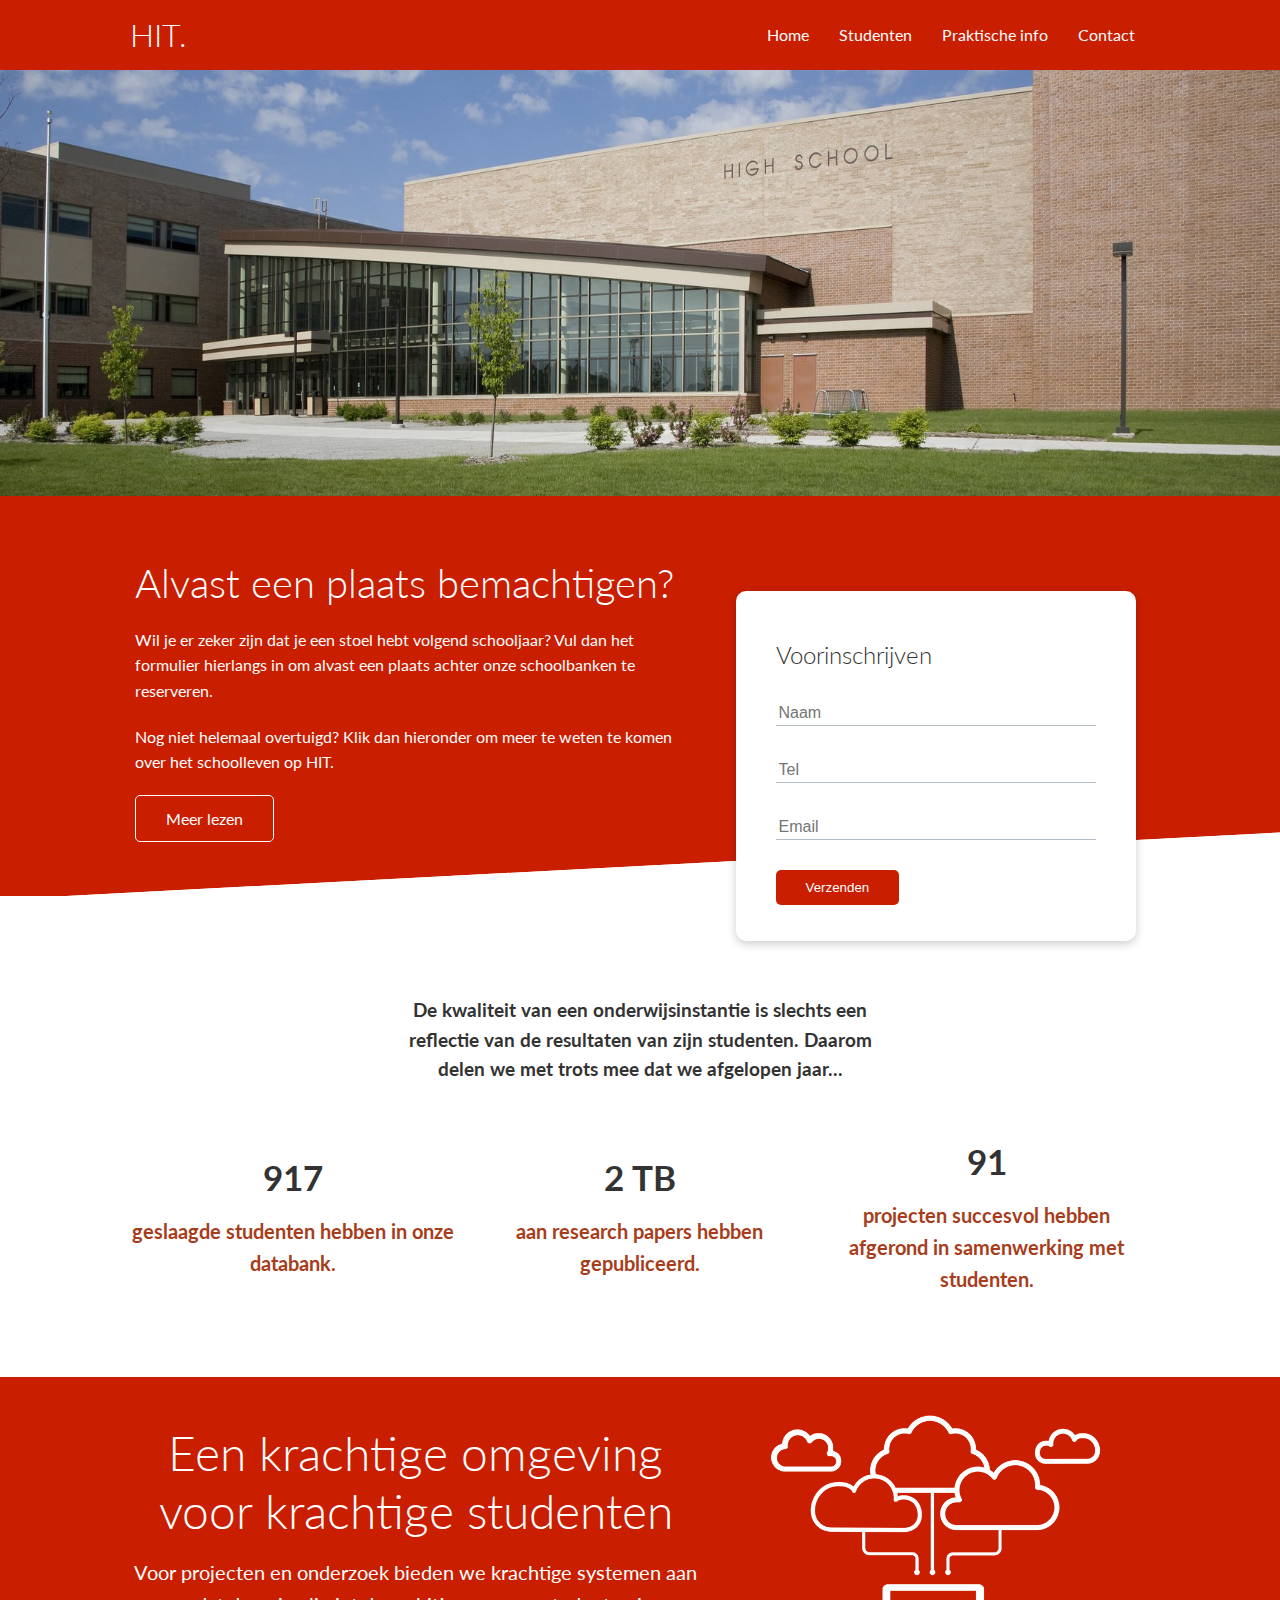
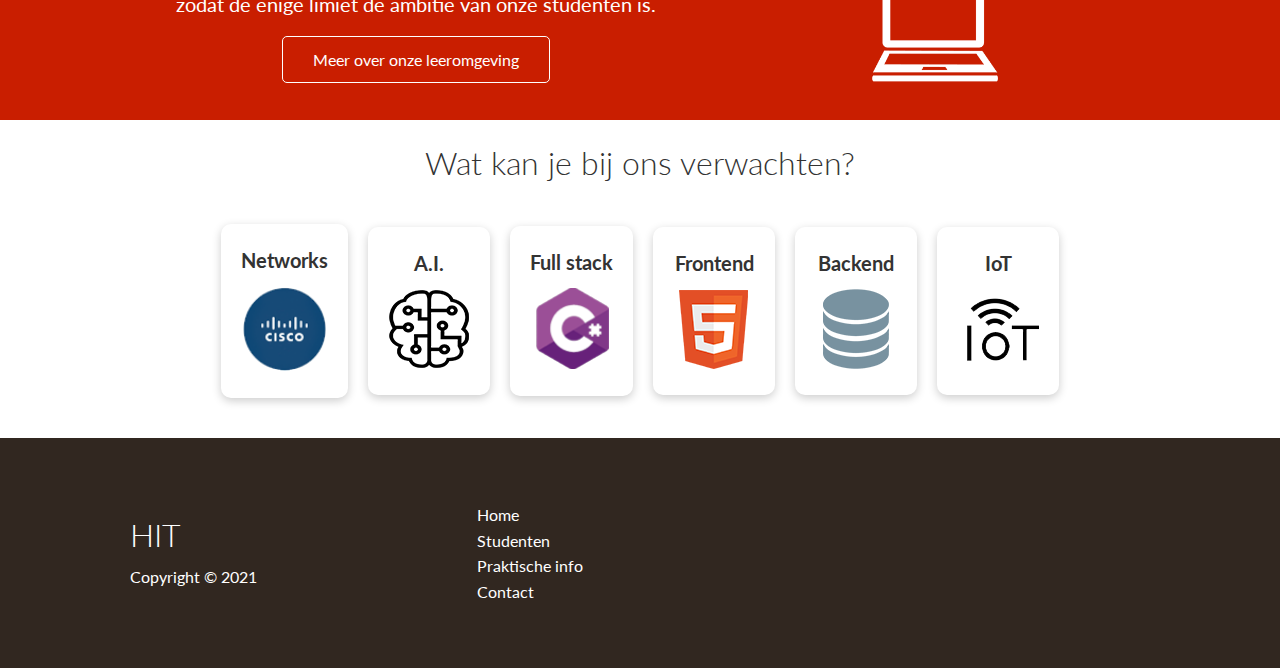
<file: index.html>
<!DOCTYPE html>
<html lang="en">
<head>
    <meta charset="UTF-8">
    <meta name="viewport" content="width=device-width, initial-scale=1.0">
    <link rel="stylesheet" href="https://cdnjs.cloudflare.com/ajax/libs/font-awesome/5.15.1/css/all.min.css" integrity="sha512-+4zCK9k+qNFUR5X+cKL9EIR+ZOhtIloNl9GIKS57V1MyNsYpYcUrUeQc9vNfzsWfV28IaLL3i96P9sdNyeRssA==" crossorigin="anonymous" />
    <link rel="stylesheet" href="css/utilities.css">
    <link rel="stylesheet" href="css/style.css">
    <title>HIT | Hogeschool Informatica Technologie</title>
</head>
<body>
    <!-- Navbar -->
    <div class="navbar">
        <div class="container flex">
            <h1 class="logo">HIT.</h1>
            <nav>
                <ul>
                    <li><a href="index.html">Home</a></li>
                    <li><a href="studenten.html">Studenten</a></li>
                    <li><a href="praktische info.html">Praktische info</a></li>
                    <li><a href="contact.html">Contact</a></li>
                </ul>
            </nav>
        </div>
    </div>
    
    <!-- Slideshow container -->
    <div class="slideshow-container">

        <!-- Full-width images with number and caption text -->
        <div class="mySlides fade">
        <img src="images/slideshow1.jpg" style="width:100%">
        </div>
    
        <div class="mySlides fade">
        <img src="images/slideshow2.jpg" style="width:100%">
        </div>
    
        <div class="mySlides fade">
        <img src="images/slideshow3.jpg" style="width:100%">
        </div>
    </div>
    <br>

    <!-- Showcase -->
    <section class="showcase">
        <div class="container grid">
            <div class="showcase-text">
                <h1>Alvast een plaats bemachtigen?</h1>
                <p>Wil je er zeker zijn dat je een stoel hebt volgend schooljaar? Vul dan het formulier hierlangs in om alvast een plaats achter onze schoolbanken te reserveren.</p>
                <p>Nog niet helemaal overtuigd? Klik dan hieronder om meer te weten te komen over het schoolleven op HIT.</p>
                <a href="praktische info.html" class="btn btn-outline">Meer lezen</a>
            </div>

            <div class="showcase-form card">
                <h2>Voorinschrijven</h2>
                 <!--  <form name="contact" netlify-honeypot="bot-field" method="POST" data-netlify="true">
                    <input type="hidden" name="form-name" value="contact">
                    <p class="hidden">
                        <label>Don’t fill this out if you're human: <input name="bot-field" /></label>
                      </p>
                    <div class="form-control">
                        <input type="text" name="name" placeholder="Name" required>
                    </div>
                    <div class="form-control">
                        <input type="text" name="company" placeholder="Company Name" required>
                    </div>
                    <div class="form-control">
                        <input type="email" name="email" placeholder="Email" required>
                    </div>
                    <input type="submit" value="Send" class="btn btn-primary">
                </form> -->
                 <form>
                    <div class="form-control">
                        <input type="text" name="name" placeholder="Naam" required>
                    </div>
                    <div class="form-control">
                        <input type="text" name="phone" placeholder="Tel" required>
                    </div>
                    <div class="form-control">
                        <input type="email" name="email" placeholder="Email" required>
                    </div>
                    <input type="submit" value="Verzenden" class="btn btn-primary">
                </form>
            </div>
        </div>
    </section>

    <!-- Stats -->
    <section class="stats">
        <div class="container">
            <h3 class="stats-heading text-center my-1">
                De kwaliteit van een onderwijsinstantie is slechts een reflectie van de resultaten van zijn studenten. Daarom delen we met trots mee dat we afgelopen jaar...
            </h3>

            <div class="grid grid-3 text-center my-4">
                <div>
                    <i class="fas fa-server fa-3x"></i>
                    <h3>917</h3>
                    <p class="text-secondary">geslaagde studenten hebben in onze databank.</p>
                </div>
                <div>
                    <i class="fas fa-upload fa-3x"></i>
                    <h3>2 TB</h3>
                    <p class="text-secondary">aan research papers hebben gepubliceerd.
                    </p>
                </div>
                <div>
                    <i class="fas fa-project-diagram fa-3x"></i>
                    <h3>91</h3>
                    <p class="text-secondary">projecten succesvol hebben afgerond in samenwerking met studenten.</p>
                </div>
            </div>
        </div>
    </section>


    <!-- Cloud -->
    <section class="cloud bg-primary my-2 py-2">
        <div class="container grid">
            <div class="text-center">
                <h2 class="lg">Een krachtige omgeving voor krachtige studenten</h2>
                <p class="lead my-1">Voor projecten en onderzoek bieden we krachtige systemen aan zodat de enige limiet de ambitie van onze studenten is.</p>
                <a href="praktische info leeromgeving.html" class="btn btn-outline">Meer over onze leeromgeving</a>
            </div>
            <img src="images/cloud.png" alt="">
        </div>
    </section>

    <!-- Languages -->
    <section class="languages">
        <h2 class="md text-center my-2">
            Wat kan je bij ons verwachten?
        </h2>
        <div class="container flex">
            <div class="card">
                <h4>Networks</h4>
                <a href="praktisch info snb.html"><img src="images/logos/cisco.png" alt=""></a>
            </div>
            <div class="card">
                <h4>A.I.</h4>
                <a href="praktische info ai.html"><img src="images/logos/ai.png" alt=""></a>
              </div>
              <div class="card">
                <h4>Full stack</h4>
                <a href="praktische info programmeren.html"><img src="images/logos/csharp.png" alt=""></a>
              </div>
              <div class="card">
                <h4>Frontend</h4>
                <a href="praktische info front end.html"><img src="images/logos/front end.png" alt=""></a>
              </div>
              <div class="card">
                <h4>Backend</h4>
                <a href="praktische info back end.html"><img src="images/logos/backend.png" alt=""></a>
              </div>
              <div class="card">
                <h4>IoT</h4>
                <a href="praktische info iot.html"><img src="images/logos/iot.png" alt=""></a>
              </div>
        </div>
    </section>

    <!-- Footer -->
    <footer class="footer bg-dark py-5">
        <div class="container grid grid-3">
            <div>
                <h1>HIT
                </h1>
                <p>Copyright &copy; 2021</p>
            </div>
            <nav>
                <ul>
                    <li><a href="index.html">Home</a></li>
                    <li><a href="studenten.html">Studenten</a></li>
                    <li><a href="praktische info.html">Praktische info</a></li>
                    <li><a href="contact.html">Contact</a></li>
                </ul>
            </nav>
            <div class="social">
                <a href="#"><i class="fab fa-github fa-2x"></i></a>
                <a href="#"><i class="fab fa-facebook fa-2x"></i></a>
                <a href="#"><i class="fab fa-instagram fa-2x"></i></a>
                <a href="#"><i class="fab fa-twitter fa-2x"></i></a>
            </div>
        </div>
    </footer>
    <script type="text/javascript" src="js/slideshow.js"></script>
</body>
</html>
</file>
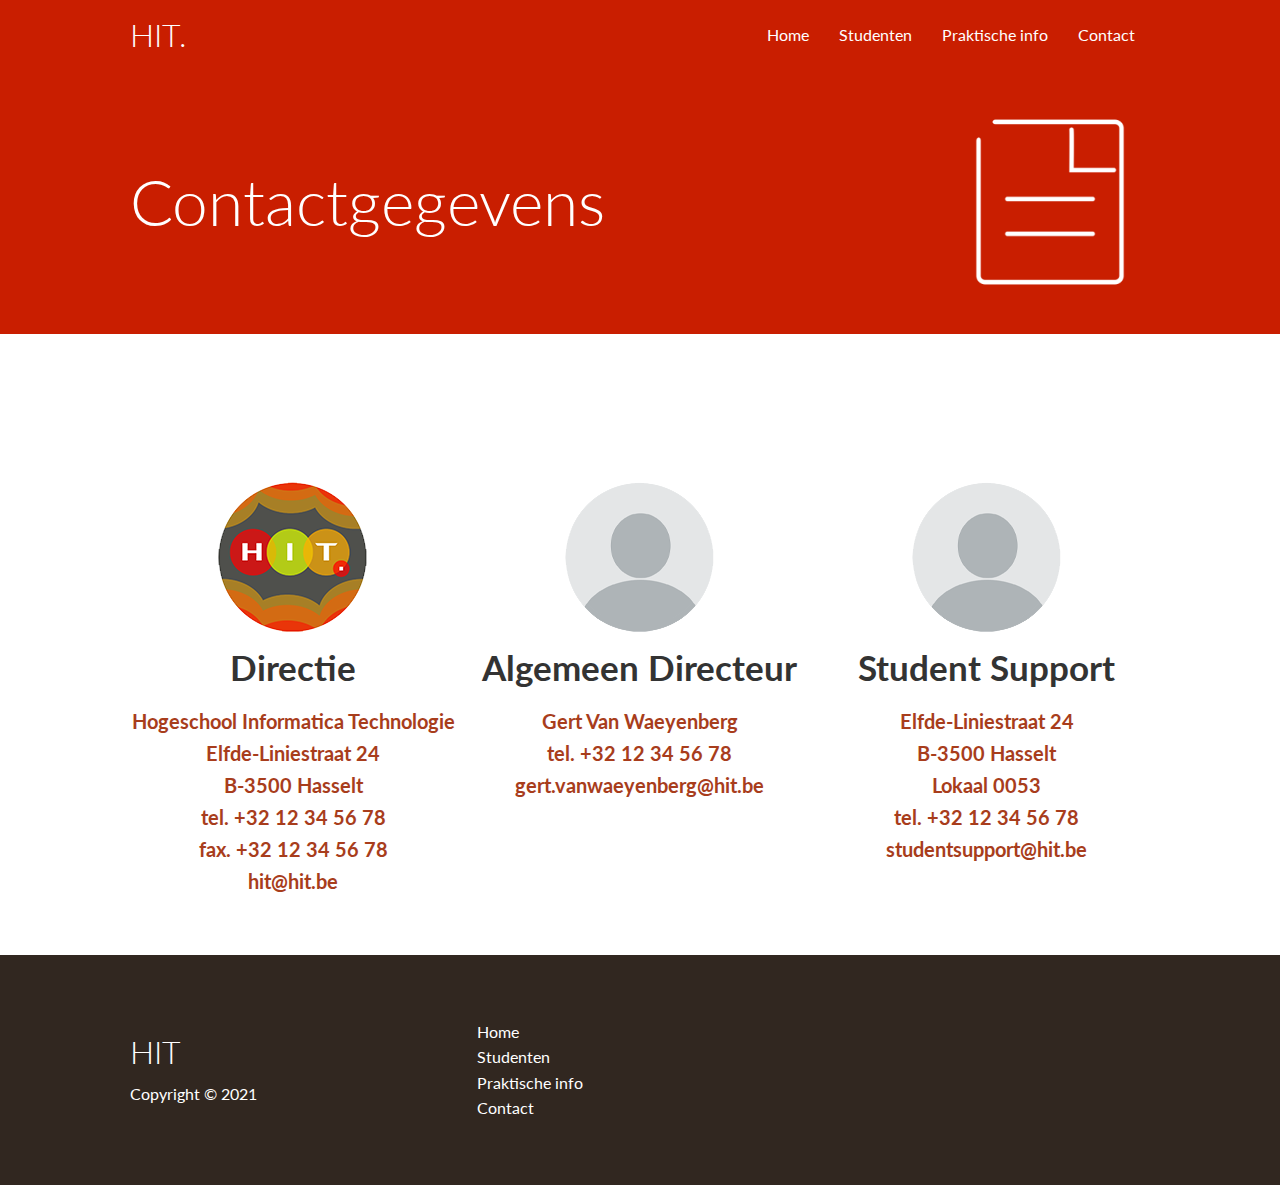
<file: contact.html>
<!DOCTYPE html>
<html lang="en">
<head>
    <meta charset="UTF-8">
    <meta name="viewport" content="width=device-width, initial-scale=1.0">
    <link rel="stylesheet" href="https://cdnjs.cloudflare.com/ajax/libs/font-awesome/5.15.1/css/all.min.css" integrity="sha512-+4zCK9k+qNFUR5X+cKL9EIR+ZOhtIloNl9GIKS57V1MyNsYpYcUrUeQc9vNfzsWfV28IaLL3i96P9sdNyeRssA==" crossorigin="anonymous" />
    <link rel="stylesheet" href="css/utilities.css">
    <link rel="stylesheet" href="css/style.css">
    <title>HIT | Hogeschool Informatica Technologie</title>
</head>
<body>
    <!-- Navbar -->
    <div class="navbar">
        <div class="container flex">
            <h1 class="logo">HIT.</h1>
            <nav>
                <ul>
                    <li><a href="index.html">Home</a></li>
                    <li><a href="studenten.html">Studenten</a></li>
                    <li><a href="praktische info.html">Praktische info</a></li>
                    <li><a href="contact.html">Contact</a></li>
                </ul>
            </nav>
        </div>
    </div>

    <!-- Head -->
    <section class="docs-head bg-primary py-3">
        <div class="container grid">
            <div>
                <h1 class="xl">Contactgegevens</h1>
            </div>
            <img src="images/docs.png" alt="">
        </div>
    </section>


    <!-- Stats -->
    <section class="stats">
        <div class="container">

            <div class="grid grid-3 text-center my-4">
                <div>
                    <img src="images/hit logo.png" class="fas fa-server fa-3x" style="width:150px;height:150px">
                    <h3>Directie</h3>
                    <p class="text-secondary">Hogeschool Informatica Technologie<br>
                        Elfde-Liniestraat 24<br>
                        B-3500 Hasselt<br>
                        tel. +32 12 34 56 78<br>
                        fax. +32 12 34 56 78<br>
                        hit@hit.be</p>
                </div>
                <div>
                    <img src="images/gert.png" class="fas fa-server fa-3x" style="width:150px;height:150px">
                    <h3>Algemeen Directeur</h3>
                    <p class="text-secondary">Gert Van Waeyenberg<br>
                        tel. +32 12 34 56 78<br>
                        gert.vanwaeyenberg@hit.be<br><br><br><br></p>
                    </p>
                </div>
                <div>
                    <img src="images/gert.png" class="fas fa-server fa-3x" style="width:150px;height:150px">
                    <h3>Student Support</h3>
                    <p class="text-secondary">Elfde-Liniestraat 24<br>
                        B-3500 Hasselt<br>
                        Lokaal 0053 <br>
                        tel. +32 12 34 56 78<br>
                        studentsupport@hit.be<br><br></p>
                </div>
            </div>
        </div>
    </section>
    
    <!-- Footer -->
    <footer class="footer bg-dark py-5">
        <div class="container grid grid-3">
            <div>
                <h1>HIT
                </h1>
                <p>Copyright &copy; 2021</p>
            </div>
            <nav>
                <ul>
                    <li><a href="index.html">Home</a></li>
                    <li><a href="studenten.html">Studenten</a></li>
                    <li><a href="praktische info.html">Praktische info</a></li>
                    <li><a href="contact.html">Contact</a></li>
                </ul>
            </nav>
            <div class="social">
                <a href="#"><i class="fab fa-github fa-2x"></i></a>
                <a href="#"><i class="fab fa-facebook fa-2x"></i></a>
                <a href="#"><i class="fab fa-instagram fa-2x"></i></a>
                <a href="#"><i class="fab fa-twitter fa-2x"></i></a>
            </div>
        </div>
    </footer>
</body>
</html>
</file>
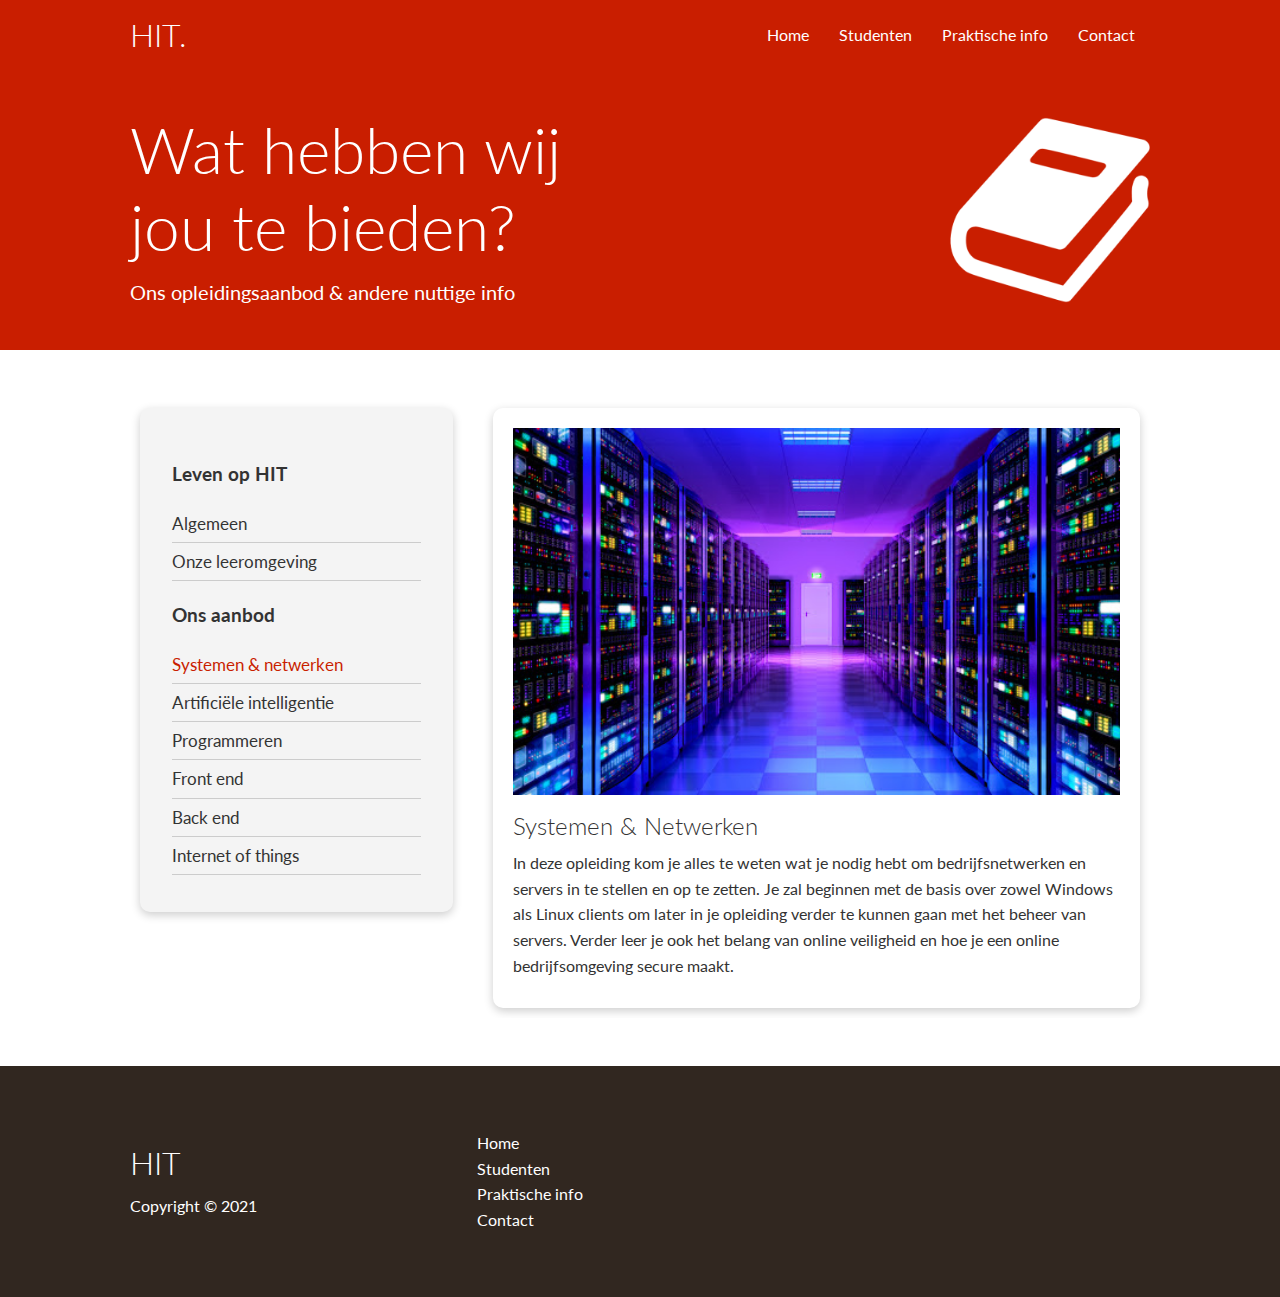
<file: praktisch info snb.html>
<!DOCTYPE html>
<html lang="en">
<head>
    <meta charset="UTF-8">
    <meta name="viewport" content="width=device-width, initial-scale=1.0">
    <link rel="stylesheet" href="https://cdnjs.cloudflare.com/ajax/libs/font-awesome/5.15.1/css/all.min.css" integrity="sha512-+4zCK9k+qNFUR5X+cKL9EIR+ZOhtIloNl9GIKS57V1MyNsYpYcUrUeQc9vNfzsWfV28IaLL3i96P9sdNyeRssA==" crossorigin="anonymous" />
    <link rel="stylesheet" href="css/utilities.css">
    <link rel="stylesheet" href="css/style.css">
    <title>HIT | Hogeschool Informatica Technologie</title>
</head>
<body>
    <!-- Navbar -->
    <div class="navbar">
        <div class="container flex">
            <h1 class="logo">HIT.</h1>
            <nav>
                <ul>
                    <li><a href="index.html">Home</a></li>
                    <li><a href="studenten.html">Studenten</a></li>
                    <li><a href="praktische info.html">Praktische info</a></li>
                    <li><a href="contact.html">Contact</a></li>
                </ul>
            </nav>
        </div>
    </div>

    <!-- Head -->
    <section class="docs-head bg-primary py-3">
        <div class="container grid">
            <div>
                <h1 class="xl">Wat hebben wij jou te bieden?</h1>
                <p class="lead">
                    Ons opleidingsaanbod & andere nuttige info 
                </p>
            </div>
            <img src="images/book.png" alt="">
        </div>
    </section>

    <!-- Docs main -->
    <section class="docs-main my-4">
        <div class="container grid">
            <div class="card bg-light p-3">
                <h3 class="my-2">Leven op HIT</h3>
                <nav>
                    <ul>
                        <li><a href="praktische info.html">Algemeen</a></li>
                        <li><a href="praktische info leeromgeving.html">Onze leeromgeving</a></li>
                    </ul>
                </nav>

                <h3 class="my-2">Ons aanbod</h3>
                <nav>
                    <ul>
                        <li><a class="text-primary" href="praktisch info snb.html">Systemen & netwerken</a></li>
                        <li><a href="praktische info ai.html">Artificiële intelligentie</a></li>
                        <li><a href="praktische info programmeren.html">Programmeren</a></li>
                        <li><a href="praktische info front end.html">Front end</a></li>
                        <li><a href="praktische info back end.html">Back end</a></li>
                        <li><a href="praktische info iot.html">Internet of things</a></li>
                    </ul>
                </nav>
            </div>
            <div class="card">
                <img src="images/aanbod snb.jpg" alt="">
                <h2>Systemen & Netwerken</h2>
                <p>In deze opleiding kom je alles te weten wat je nodig hebt om bedrijfsnetwerken en servers in te stellen en op te zetten. Je zal beginnen met de basis over zowel Windows als Linux clients om later in je opleiding verder te kunnen gaan met het beheer van servers. Verder leer je ook het belang van online veiligheid en hoe je een online bedrijfsomgeving secure maakt.</p>
            </div>
        </div>
    </section>
    
    <!-- Footer -->
    <footer class="footer bg-dark py-5">
        <div class="container grid grid-3">
            <div>
                <h1>HIT
                </h1>
                <p>Copyright &copy; 2021</p>
            </div>
            <nav>
                <ul>
                    <li><a href="index.html">Home</a></li>
                    <li><a href="studenten.html">Studenten</a></li>
                    <li><a href="praktische info.html">Praktische info</a></li>
                    <li><a href="contact.html">Contact</a></li>
                </ul>
            </nav>
            <div class="social">
                <a href="#"><i class="fab fa-github fa-2x"></i></a>
                <a href="#"><i class="fab fa-facebook fa-2x"></i></a>
                <a href="#"><i class="fab fa-instagram fa-2x"></i></a>
                <a href="#"><i class="fab fa-twitter fa-2x"></i></a>
            </div>
        </div>
    </footer>
</body>
</html>
</file>
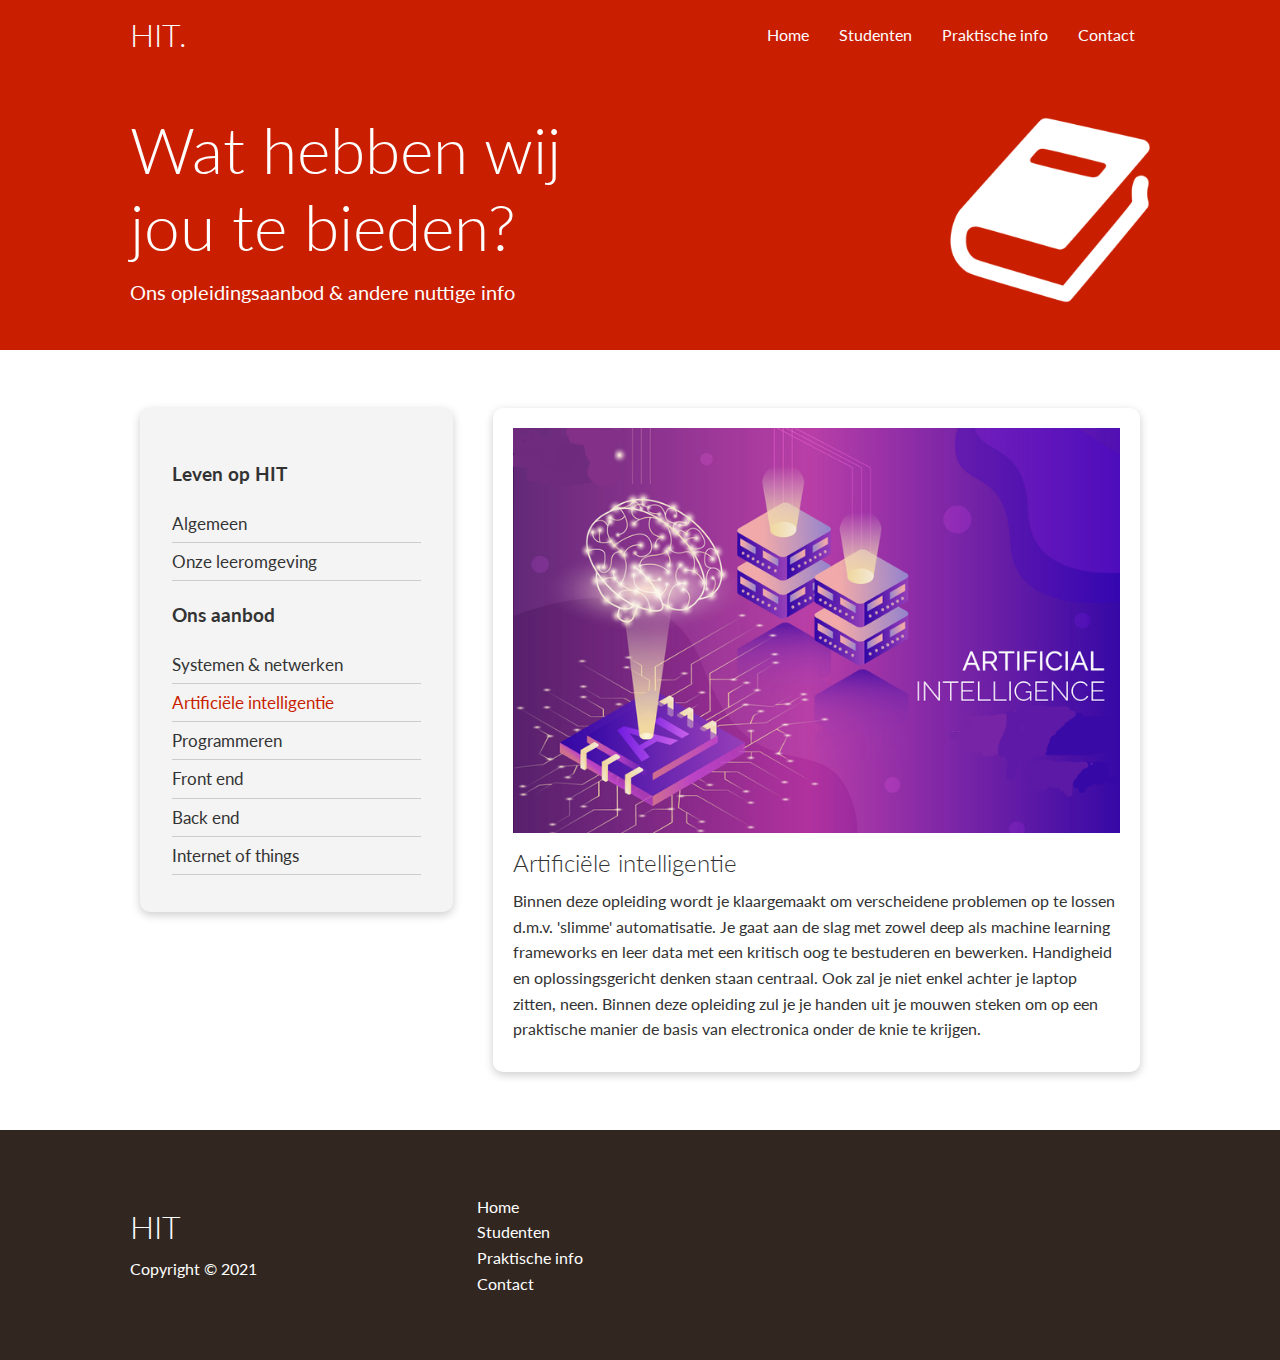
<file: praktische info ai.html>
<!DOCTYPE html>
<html lang="en">
<head>
    <meta charset="UTF-8">
    <meta name="viewport" content="width=device-width, initial-scale=1.0">
    <link rel="stylesheet" href="https://cdnjs.cloudflare.com/ajax/libs/font-awesome/5.15.1/css/all.min.css" integrity="sha512-+4zCK9k+qNFUR5X+cKL9EIR+ZOhtIloNl9GIKS57V1MyNsYpYcUrUeQc9vNfzsWfV28IaLL3i96P9sdNyeRssA==" crossorigin="anonymous" />
    <link rel="stylesheet" href="css/utilities.css">
    <link rel="stylesheet" href="css/style.css">
    <title>HIT | Hogeschool Informatica Technologie</title>
</head>
<body>
    <!-- Navbar -->
    <div class="navbar">
        <div class="container flex">
            <h1 class="logo">HIT.</h1>
            <nav>
                <ul>
                    <li><a href="index.html">Home</a></li>
                    <li><a href="studenten.html">Studenten</a></li>
                    <li><a href="praktische info.html">Praktische info</a></li>
                    <li><a href="contact.html">Contact</a></li>
                </ul>
            </nav>
        </div>
    </div>

    <!-- Head -->
    <section class="docs-head bg-primary py-3">
        <div class="container grid">
            <div>
                <h1 class="xl">Wat hebben wij jou te bieden?</h1>
                <p class="lead">
                    Ons opleidingsaanbod & andere nuttige info 
                </p>
            </div>
            <img src="images/book.png" alt="">
        </div>
    </section>

    <!-- Docs main -->
    <section class="docs-main my-4">
        <div class="container grid">
            <div class="card bg-light p-3">
                <h3 class="my-2">Leven op HIT</h3>
                <nav>
                    <ul>
                        <li><a href="praktische info.html">Algemeen</a></li>
                        <li><a href="praktische info leeromgeving.html">Onze leeromgeving</a></li>
                    </ul>
                </nav>

                <h3 class="my-2">Ons aanbod</h3>
                <nav>
                    <ul>
                        <li><a href="praktisch info snb.html">Systemen & netwerken</a></li>
                        <li><a class="text-primary" href="praktische info ai.html">Artificiële intelligentie</a></li>
                        <li><a href="praktische info programmeren.html">Programmeren</a></li>
                        <li><a href="praktische info front end.html">Front end</a></li>
                        <li><a href="praktische info back end.html">Back end</a></li>
                        <li><a href="praktische info iot.html">Internet of things</a></li>
                    </ul>
                </nav>
            </div>
            <div class="card">
                <img src="images/aanbod ai.png" alt="">
                <h2>Artificiële intelligentie</h2>
                <p>Binnen deze opleiding wordt je klaargemaakt om verscheidene problemen op te lossen d.m.v. 'slimme' automatisatie. Je gaat aan de slag met zowel deep als machine learning frameworks en leer data met een kritisch oog te bestuderen en bewerken. Handigheid en oplossingsgericht denken staan centraal. Ook zal je niet enkel achter je laptop zitten, neen. Binnen deze opleiding zul je je handen uit je mouwen steken om op een praktische manier de basis van electronica onder de knie te krijgen.</p>
            </div>
        </div>
    </section>
    
    <!-- Footer -->
    <footer class="footer bg-dark py-5">
        <div class="container grid grid-3">
            <div>
                <h1>HIT
                </h1>
                <p>Copyright &copy; 2021</p>
            </div>
            <nav>
                <ul>
                    <li><a href="index.html">Home</a></li>
                    <li><a href="studenten.html">Studenten</a></li>
                    <li><a href="praktische info.html">Praktische info</a></li>
                    <li><a href="contact.html">Contact</a></li>
                </ul>
            </nav>
            <div class="social">
                <a href="#"><i class="fab fa-github fa-2x"></i></a>
                <a href="#"><i class="fab fa-facebook fa-2x"></i></a>
                <a href="#"><i class="fab fa-instagram fa-2x"></i></a>
                <a href="#"><i class="fab fa-twitter fa-2x"></i></a>
            </div>
        </div>
    </footer>
</body>
</html>
</file>
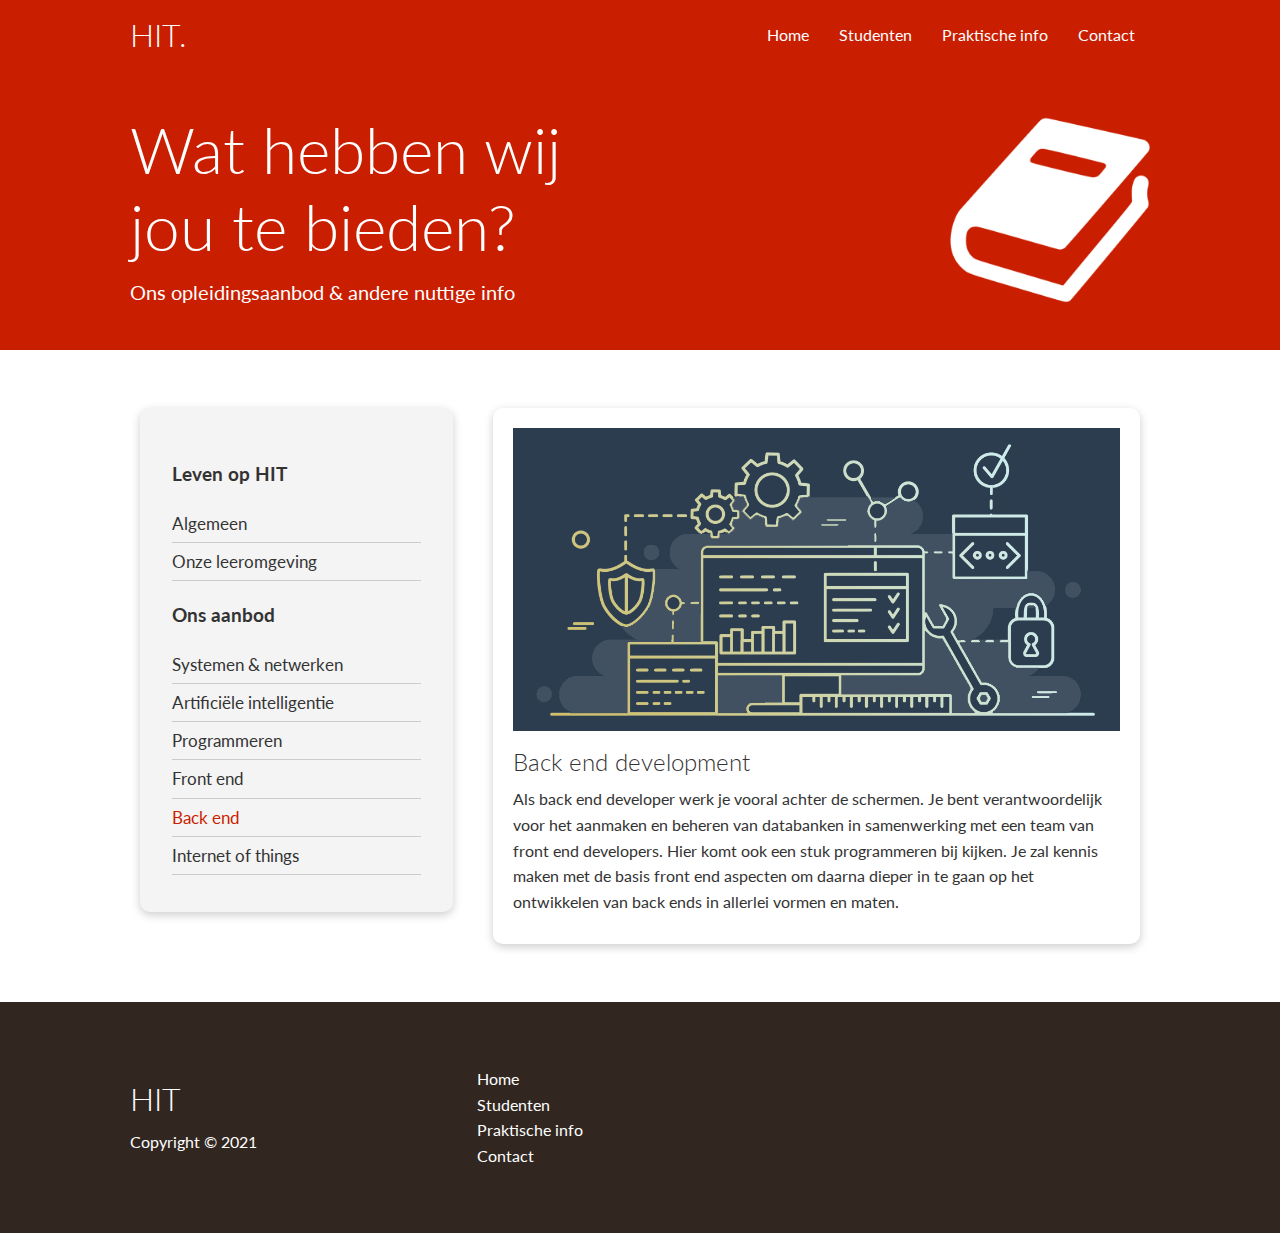
<file: praktische info back end.html>
<!DOCTYPE html>
<html lang="en">
<head>
    <meta charset="UTF-8">
    <meta name="viewport" content="width=device-width, initial-scale=1.0">
    <link rel="stylesheet" href="https://cdnjs.cloudflare.com/ajax/libs/font-awesome/5.15.1/css/all.min.css" integrity="sha512-+4zCK9k+qNFUR5X+cKL9EIR+ZOhtIloNl9GIKS57V1MyNsYpYcUrUeQc9vNfzsWfV28IaLL3i96P9sdNyeRssA==" crossorigin="anonymous" />
    <link rel="stylesheet" href="css/utilities.css">
    <link rel="stylesheet" href="css/style.css">
    <title>HIT | Hogeschool Informatica Technologie</title>
</head>
<body>
    <!-- Navbar -->
    <div class="navbar">
        <div class="container flex">
            <h1 class="logo">HIT.</h1>
            <nav>
                <ul>
                    <li><a href="index.html">Home</a></li>
                    <li><a href="studenten.html">Studenten</a></li>
                    <li><a href="praktische info.html">Praktische info</a></li>
                    <li><a href="contact.html">Contact</a></li>
                </ul>
            </nav>
        </div>
    </div>

    <!-- Head -->
    <section class="docs-head bg-primary py-3">
        <div class="container grid">
            <div>
                <h1 class="xl">Wat hebben wij jou te bieden?</h1>
                <p class="lead">
                    Ons opleidingsaanbod & andere nuttige info 
                </p>
            </div>
            <img src="images/book.png" alt="">
        </div>
    </section>

    <!-- Docs main -->
    <section class="docs-main my-4">
        <div class="container grid">
            <div class="card bg-light p-3">
                <h3 class="my-2">Leven op HIT</h3>
                <nav>
                    <ul>
                        <li><a href="praktische info.html">Algemeen</a></li>
                        <li><a href="praktische info leeromgeving.html">Onze leeromgeving</a></li>
                    </ul>
                </nav>

                <h3 class="my-2">Ons aanbod</h3>
                <nav>
                    <ul>
                        <li><a href="praktisch info snb.html">Systemen & netwerken</a></li>
                        <li><a href="praktische info ai.html">Artificiële intelligentie</a></li>
                        <li><a href="praktische info programmeren.html">Programmeren</a></li>
                        <li><a href="praktische info front end.html">Front end</a></li>
                        <li><a class="text-primary" href="praktische info back end.html">Back end</a></li>
                        <li><a href="praktische info iot.html">Internet of things</a></li>
                    </ul>
                </nav>
            </div>
            <div class="card">
                <img src="images/aanbod back end.png" alt="">
                <h2>Back end development</h2>
                <p>Als back end developer werk je vooral achter de schermen. Je bent verantwoordelijk voor het aanmaken en beheren van databanken in samenwerking met een team van front end developers. Hier komt ook een stuk programmeren bij kijken. Je zal kennis maken met de basis front end aspecten om daarna dieper in te gaan op het ontwikkelen van back ends in allerlei vormen en maten.</p>
            </div>
        </div>
    </section>
    
    <!-- Footer -->
    <footer class="footer bg-dark py-5">
        <div class="container grid grid-3">
            <div>
                <h1>HIT
                </h1>
                <p>Copyright &copy; 2021</p>
            </div>
            <nav>
                <ul>
                    <li><a href="index.html">Home</a></li>
                    <li><a href="studenten.html">Studenten</a></li>
                    <li><a href="praktische info.html">Praktische info</a></li>
                    <li><a href="contact.html">Contact</a></li>
                </ul>
            </nav>
            <div class="social">
                <a href="#"><i class="fab fa-github fa-2x"></i></a>
                <a href="#"><i class="fab fa-facebook fa-2x"></i></a>
                <a href="#"><i class="fab fa-instagram fa-2x"></i></a>
                <a href="#"><i class="fab fa-twitter fa-2x"></i></a>
            </div>
        </div>
    </footer>
</body>
</html>
</file>
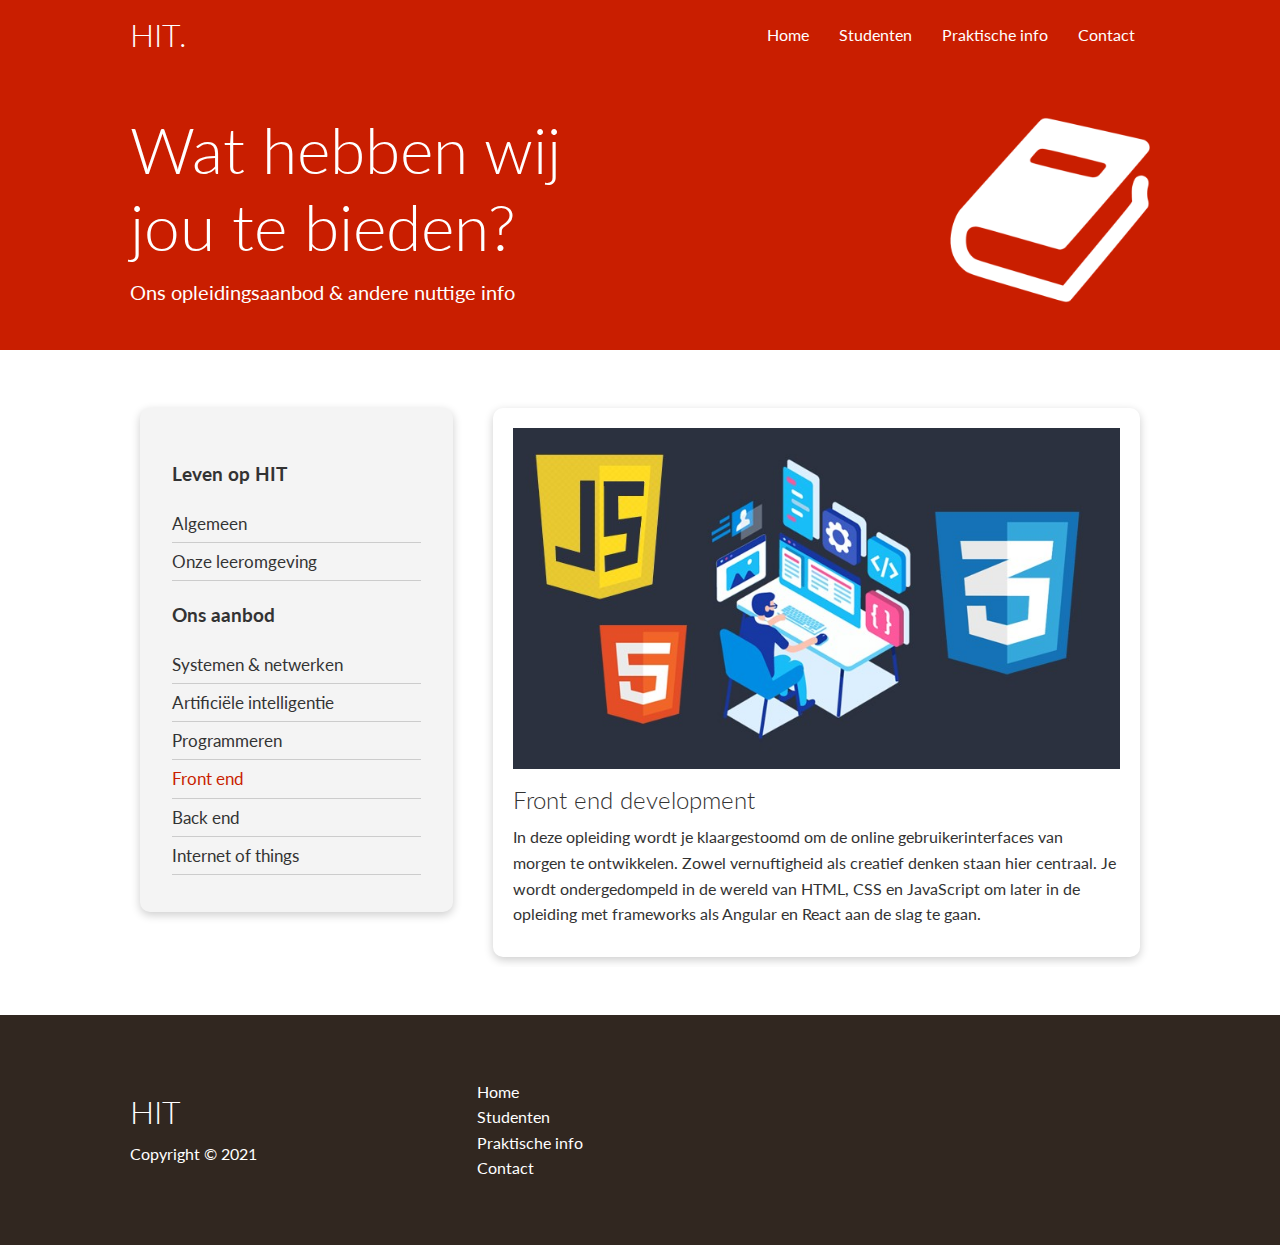
<file: praktische info front end.html>
<!DOCTYPE html>
<html lang="en">
<head>
    <meta charset="UTF-8">
    <meta name="viewport" content="width=device-width, initial-scale=1.0">
    <link rel="stylesheet" href="https://cdnjs.cloudflare.com/ajax/libs/font-awesome/5.15.1/css/all.min.css" integrity="sha512-+4zCK9k+qNFUR5X+cKL9EIR+ZOhtIloNl9GIKS57V1MyNsYpYcUrUeQc9vNfzsWfV28IaLL3i96P9sdNyeRssA==" crossorigin="anonymous" />
    <link rel="stylesheet" href="css/utilities.css">
    <link rel="stylesheet" href="css/style.css">
    <title>HIT | Hogeschool Informatica Technologie</title>
</head>
<body>
    <!-- Navbar -->
    <div class="navbar">
        <div class="container flex">
            <h1 class="logo">HIT.</h1>
            <nav>
                <ul>
                    <li><a href="index.html">Home</a></li>
                    <li><a href="studenten.html">Studenten</a></li>
                    <li><a href="praktische info.html">Praktische info</a></li>
                    <li><a href="contact.html">Contact</a></li>
                </ul>
            </nav>
        </div>
    </div>

    <!-- Head -->
    <section class="docs-head bg-primary py-3">
        <div class="container grid">
            <div>
                <h1 class="xl">Wat hebben wij jou te bieden?</h1>
                <p class="lead">
                    Ons opleidingsaanbod & andere nuttige info 
                </p>
            </div>
            <img src="images/book.png" alt="">
        </div>
    </section>

    <!-- Docs main -->
    <section class="docs-main my-4">
        <div class="container grid">
            <div class="card bg-light p-3">
                <h3 class="my-2">Leven op HIT</h3>
                <nav>
                    <ul>
                        <li><a href="praktische info.html">Algemeen</a></li>
                        <li><a href="praktische info leeromgeving.html">Onze leeromgeving</a></li>
                    </ul>
                </nav>

                <h3 class="my-2">Ons aanbod</h3>
                <nav>
                    <ul>
                        <li><a href="praktisch info snb.html">Systemen & netwerken</a></li>
                        <li><a href="praktische info ai.html">Artificiële intelligentie</a></li>
                        <li><a href="praktische info programmeren.html">Programmeren</a></li>
                        <li><a class="text-primary" href="praktische info front end.html">Front end</a></li>
                        <li><a href="praktische info back end.html">Back end</a></li>
                        <li><a href="praktische info iot.html">Internet of things</a></li>
                    </ul>
                </nav>
            </div>
            <div class="card">
                <img src="images/aanbod front end.jpg" alt="">
                <h2>Front end development</h2>
                <p>In deze opleiding wordt je klaargestoomd om de online gebruikerinterfaces van morgen te ontwikkelen. Zowel vernuftigheid als creatief denken staan hier centraal. Je wordt ondergedompeld in de wereld van HTML, CSS en JavaScript om later in de opleiding met frameworks als Angular en React aan de slag te gaan.</p>
            </div>
        </div>
    </section>
    
    <!-- Footer -->
    <footer class="footer bg-dark py-5">
        <div class="container grid grid-3">
            <div>
                <h1>HIT
                </h1>
                <p>Copyright &copy; 2021</p>
            </div>
            <nav>
                <ul>
                    <li><a href="index.html">Home</a></li>
                    <li><a href="studenten.html">Studenten</a></li>
                    <li><a href="praktische info.html">Praktische info</a></li>
                    <li><a href="contact.html">Contact</a></li>
                </ul>
            </nav>
            <div class="social">
                <a href="#"><i class="fab fa-github fa-2x"></i></a>
                <a href="#"><i class="fab fa-facebook fa-2x"></i></a>
                <a href="#"><i class="fab fa-instagram fa-2x"></i></a>
                <a href="#"><i class="fab fa-twitter fa-2x"></i></a>
            </div>
        </div>
    </footer>
</body>
</html>
</file>
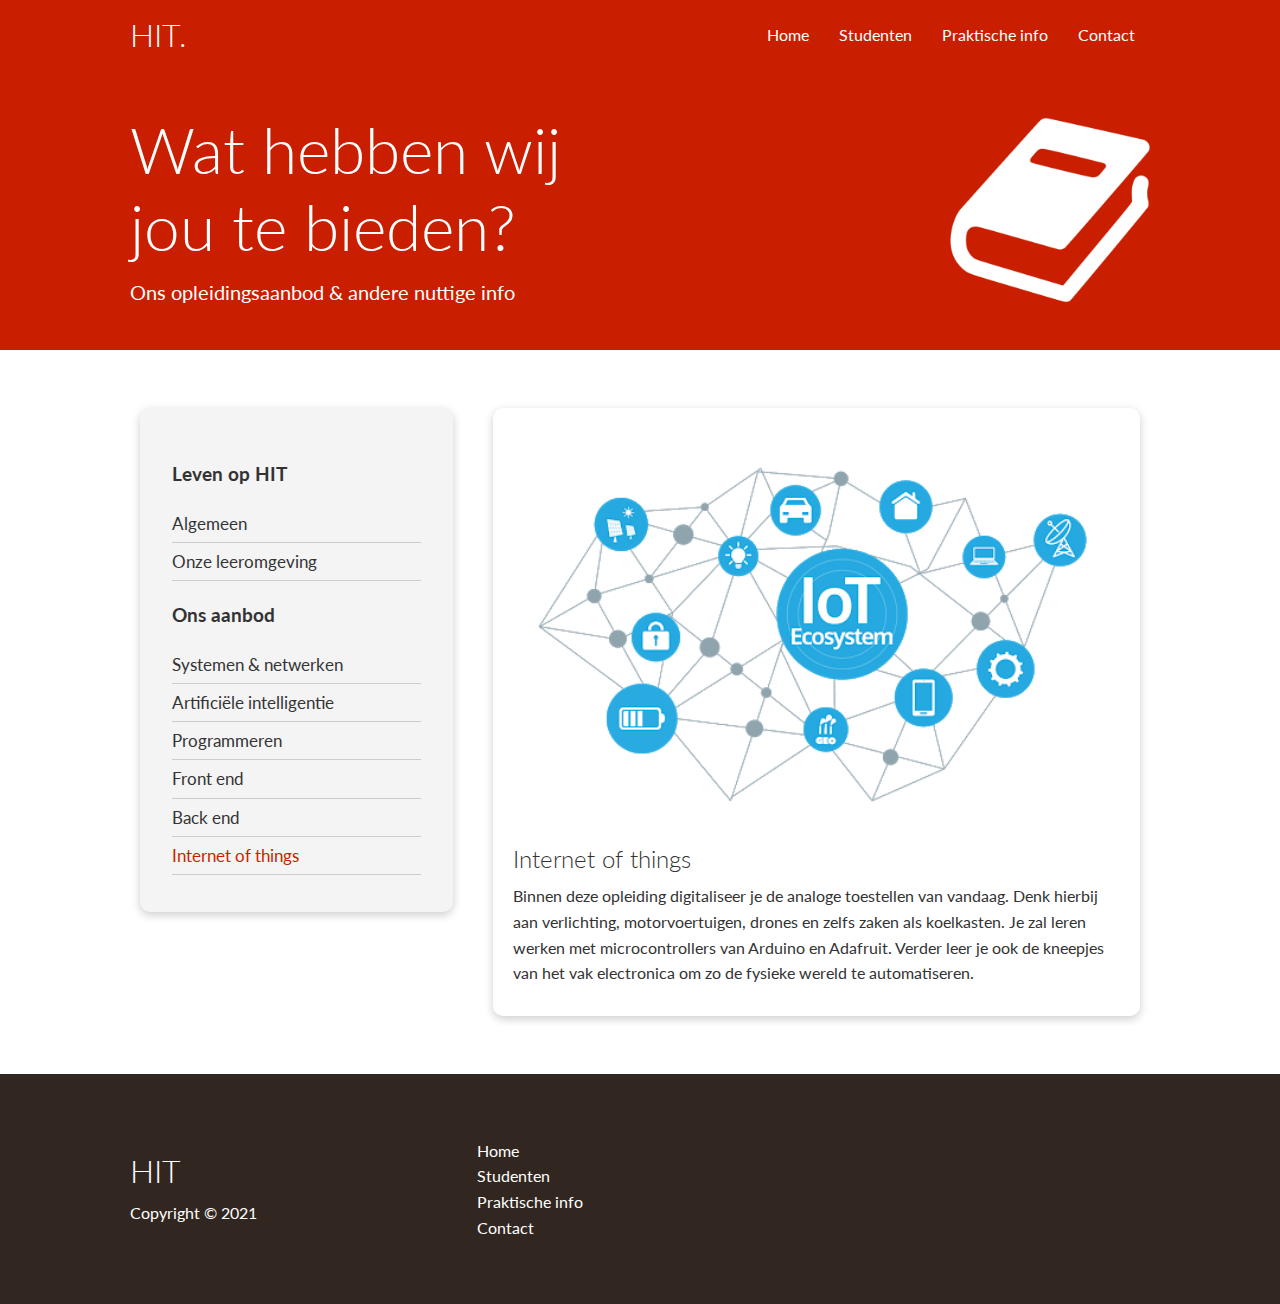
<file: praktische info iot.html>
<!DOCTYPE html>
<html lang="en">
<head>
    <meta charset="UTF-8">
    <meta name="viewport" content="width=device-width, initial-scale=1.0">
    <link rel="stylesheet" href="https://cdnjs.cloudflare.com/ajax/libs/font-awesome/5.15.1/css/all.min.css" integrity="sha512-+4zCK9k+qNFUR5X+cKL9EIR+ZOhtIloNl9GIKS57V1MyNsYpYcUrUeQc9vNfzsWfV28IaLL3i96P9sdNyeRssA==" crossorigin="anonymous" />
    <link rel="stylesheet" href="css/utilities.css">
    <link rel="stylesheet" href="css/style.css">
    <title>HIT | Hogeschool Informatica Technologie</title>
</head>
<body>
    <!-- Navbar -->
    <div class="navbar">
        <div class="container flex">
            <h1 class="logo">HIT.</h1>
            <nav>
                <ul>
                    <li><a href="index.html">Home</a></li>
                    <li><a href="studenten.html">Studenten</a></li>
                    <li><a href="praktische info.html">Praktische info</a></li>
                    <li><a href="contact.html">Contact</a></li>
                </ul>
            </nav>
        </div>
    </div>

    <!-- Head -->
    <section class="docs-head bg-primary py-3">
        <div class="container grid">
            <div>
                <h1 class="xl">Wat hebben wij jou te bieden?</h1>
                <p class="lead">
                    Ons opleidingsaanbod & andere nuttige info 
                </p>
            </div>
            <img src="images/book.png" alt="">
        </div>
    </section>

    <!-- Docs main -->
    <section class="docs-main my-4">
        <div class="container grid">
            <div class="card bg-light p-3">
                <h3 class="my-2">Leven op HIT</h3>
                <nav>
                    <ul>
                        <li><a href="praktische info.html">Algemeen</a></li>
                        <li><a href="praktische info leeromgeving.html">Onze leeromgeving</a></li>
                    </ul>
                </nav>

                <h3 class="my-2">Ons aanbod</h3>
                <nav>
                    <ul>
                        <li><a href="praktisch info snb.html">Systemen & netwerken</a></li>
                        <li><a href="praktische info ai.html">Artificiële intelligentie</a></li>
                        <li><a href="praktische info programmeren.html">Programmeren</a></li>
                        <li><a href="praktische info front end.html">Front end</a></li>
                        <li><a href="praktische info back end.html">Back end</a></li>
                        <li><a class="text-primary" href="praktische info iot.html">Internet of things</a></li>
                    </ul>
                </nav>
            </div>
            <div class="card">
                <img src="images/aanbod iot.png" alt="">
                <h2>Internet of things</h2>
                <p>Binnen deze opleiding digitaliseer je de analoge toestellen van vandaag. Denk hierbij aan verlichting, motorvoertuigen, drones en zelfs zaken als koelkasten. Je zal leren werken met microcontrollers van Arduino en Adafruit. Verder leer je ook de kneepjes van het vak electronica om zo de fysieke wereld te automatiseren.</p>
            </div>
        </div>
    </section>
    
    <!-- Footer -->
    <footer class="footer bg-dark py-5">
        <div class="container grid grid-3">
            <div>
                <h1>HIT
                </h1>
                <p>Copyright &copy; 2021</p>
            </div>
            <nav>
                <ul>
                    <li><a href="index.html">Home</a></li>
                    <li><a href="studenten.html">Studenten</a></li>
                    <li><a href="praktische info.html">Praktische info</a></li>
                    <li><a href="contact.html">Contact</a></li>
                </ul>
            </nav>
            <div class="social">
                <a href="#"><i class="fab fa-github fa-2x"></i></a>
                <a href="#"><i class="fab fa-facebook fa-2x"></i></a>
                <a href="#"><i class="fab fa-instagram fa-2x"></i></a>
                <a href="#"><i class="fab fa-twitter fa-2x"></i></a>
            </div>
        </div>
    </footer>
</body>
</html>
</file>
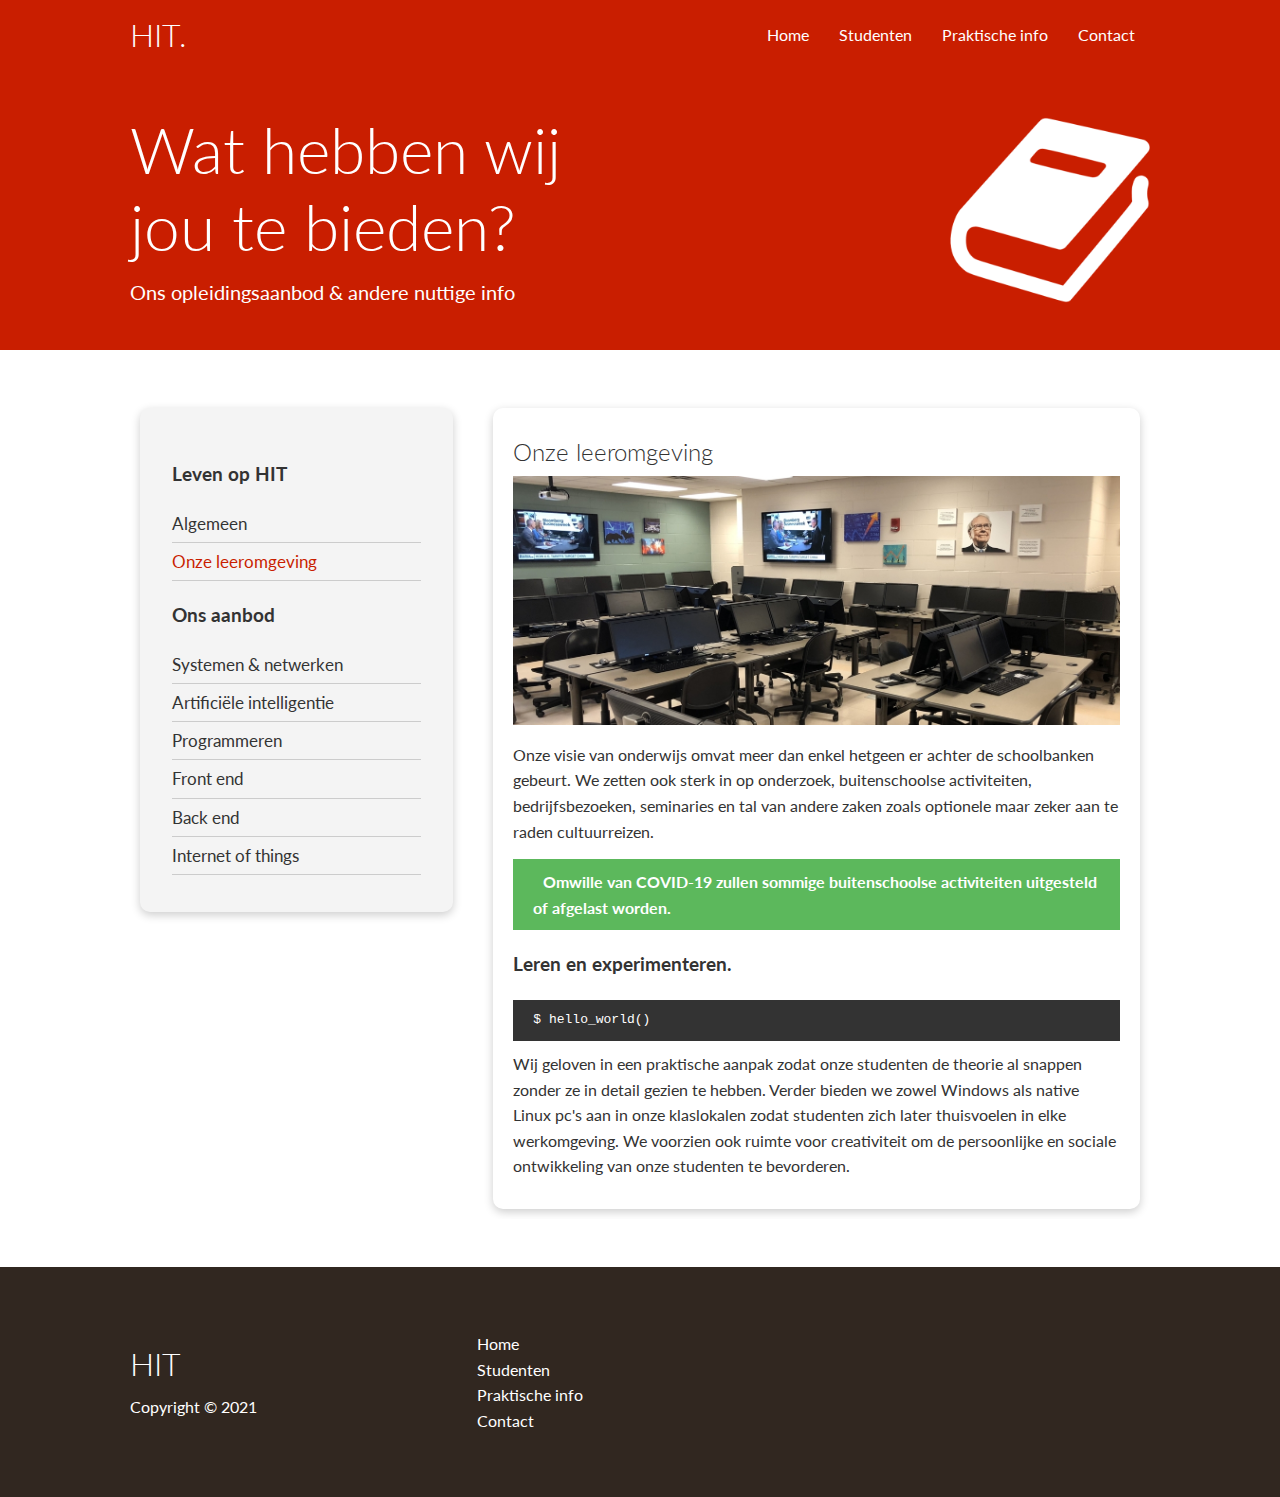
<file: praktische info leeromgeving.html>
<!DOCTYPE html>
<html lang="en">
<head>
    <meta charset="UTF-8">
    <meta name="viewport" content="width=device-width, initial-scale=1.0">
    <link rel="stylesheet" href="https://cdnjs.cloudflare.com/ajax/libs/font-awesome/5.15.1/css/all.min.css" integrity="sha512-+4zCK9k+qNFUR5X+cKL9EIR+ZOhtIloNl9GIKS57V1MyNsYpYcUrUeQc9vNfzsWfV28IaLL3i96P9sdNyeRssA==" crossorigin="anonymous" />
    <link rel="stylesheet" href="css/utilities.css">
    <link rel="stylesheet" href="css/style.css">
    <title>HIT | Hogeschool Informatica Technologie</title>
</head>
<body>
    <!-- Navbar -->
    <div class="navbar">
        <div class="container flex">
            <h1 class="logo">HIT.</h1>
            <nav>
                <ul>
                    <li><a href="index.html">Home</a></li>
                    <li><a href="studenten.html">Studenten</a></li>
                    <li><a href="praktische info.html">Praktische info</a></li>
                    <li><a href="contact.html">Contact</a></li>
                </ul>
            </nav>
        </div>
    </div>

    <!-- Head -->
    <section class="docs-head bg-primary py-3">
        <div class="container grid">
            <div>
                <h1 class="xl">Wat hebben wij jou te bieden?</h1>
                <p class="lead">
                    Ons opleidingsaanbod & andere nuttige info 
                </p>
            </div>
            <img src="images/book.png" alt="">
        </div>
    </section>

    <!-- Docs main -->
    <section class="docs-main my-4">
        <div class="container grid">
            <div class="card bg-light p-3">
                <h3 class="my-2">Leven op HIT</h3>
                <nav>
                    <ul>
                        <li><a href="praktische info.html">Algemeen</a></li>
                        <li><a class="text-primary" href="praktische info leeromgeving.html">Onze leeromgeving</a></li>
                    </ul>
                </nav>

                <h3 class="my-2">Ons aanbod</h3>
                <nav>
                    <ul>
                        <li><a href="praktisch info snb.html">Systemen & netwerken</a></li>
                        <li><a href="praktische info ai.html">Artificiële intelligentie</a></li>
                        <li><a href="praktische info programmeren.html">Programmeren</a></li>
                        <li><a href="praktische info front end.html">Front end</a></li>
                        <li><a href="praktische info back end.html">Back end</a></li>
                        <li><a href="praktische info iot.html">Internet of things</a></li>
                    </ul>
                </nav>
            </div>
            <div class="card">
                <h2>Onze leeromgeving</h2>
                <img src="images/class_empty.jpg" alt="">
                <p>Onze visie van onderwijs omvat meer dan enkel hetgeen er achter de schoolbanken gebeurt. We zetten ook sterk in op onderzoek, buitenschoolse activiteiten, bedrijfsbezoeken, seminaries en tal van andere zaken zoals optionele maar zeker aan te raden cultuurreizen.</p>

                <div class="alert alert-success">
                    <i class="fas fa-info"></i> Omwille van COVID-19 zullen sommige buitenschoolse activiteiten uitgesteld of afgelast worden.
                </div>

                <h3>Leren en experimenteren.</h3>
                <pre><code>$ hello_world()</code></pre>
                <p>Wij geloven in een praktische aanpak zodat onze studenten de theorie al snappen zonder ze in detail gezien te hebben. Verder bieden we zowel Windows als native Linux pc's aan in onze klaslokalen zodat studenten zich later thuisvoelen in elke werkomgeving. We voorzien ook ruimte voor creativiteit om de persoonlijke en sociale ontwikkeling van onze studenten te bevorderen.</p>
            </div>
        </div>
    </section>
    
    <!-- Footer -->
    <footer class="footer bg-dark py-5">
        <div class="container grid grid-3">
            <div>
                <h1>HIT
                </h1>
                <p>Copyright &copy; 2021</p>
            </div>
            <nav>
                <ul>
                    <li><a href="index.html">Home</a></li>
                    <li><a href="studenten.html">Studenten</a></li>
                    <li><a href="praktische info.html">Praktische info</a></li>
                    <li><a href="contact.html">Contact</a></li>
                </ul>
            </nav>
            <div class="social">
                <a href="#"><i class="fab fa-github fa-2x"></i></a>
                <a href="#"><i class="fab fa-facebook fa-2x"></i></a>
                <a href="#"><i class="fab fa-instagram fa-2x"></i></a>
                <a href="#"><i class="fab fa-twitter fa-2x"></i></a>
            </div>
        </div>
    </footer>
</body>
</html>
</file>
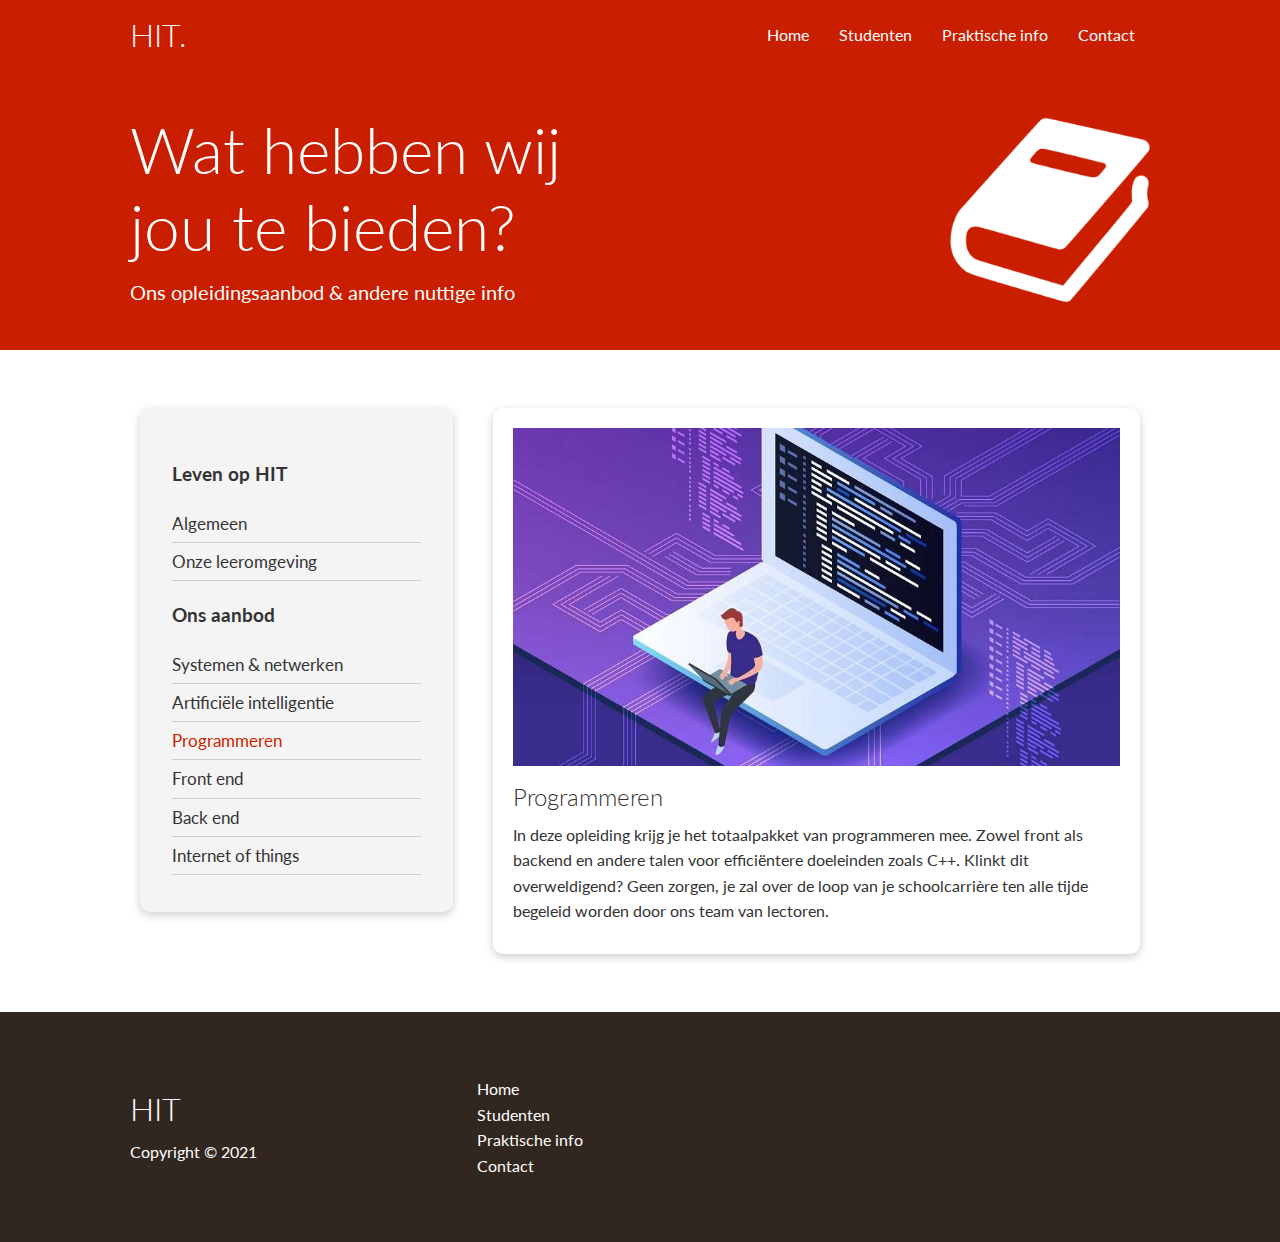
<file: praktische info programmeren.html>
<!DOCTYPE html>
<html lang="en">
<head>
    <meta charset="UTF-8">
    <meta name="viewport" content="width=device-width, initial-scale=1.0">
    <link rel="stylesheet" href="https://cdnjs.cloudflare.com/ajax/libs/font-awesome/5.15.1/css/all.min.css" integrity="sha512-+4zCK9k+qNFUR5X+cKL9EIR+ZOhtIloNl9GIKS57V1MyNsYpYcUrUeQc9vNfzsWfV28IaLL3i96P9sdNyeRssA==" crossorigin="anonymous" />
    <link rel="stylesheet" href="css/utilities.css">
    <link rel="stylesheet" href="css/style.css">
    <title>HIT | Hogeschool Informatica Technologie</title>
</head>
<body>
    <!-- Navbar -->
    <div class="navbar">
        <div class="container flex">
            <h1 class="logo">HIT.</h1>
            <nav>
                <ul>
                    <li><a href="index.html">Home</a></li>
                    <li><a href="studenten.html">Studenten</a></li>
                    <li><a href="praktische info.html">Praktische info</a></li>
                    <li><a href="contact.html">Contact</a></li>
                </ul>
            </nav>
        </div>
    </div>

    <!-- Head -->
    <section class="docs-head bg-primary py-3">
        <div class="container grid">
            <div>
                <h1 class="xl">Wat hebben wij jou te bieden?</h1>
                <p class="lead">
                    Ons opleidingsaanbod & andere nuttige info 
                </p>
            </div>
            <img src="images/book.png" alt="">
        </div>
    </section>

    <!-- Docs main -->
    <section class="docs-main my-4">
        <div class="container grid">
            <div class="card bg-light p-3">
                <h3 class="my-2">Leven op HIT</h3>
                <nav>
                    <ul>
                        <li><a href="praktische info.html">Algemeen</a></li>
                        <li><a href="praktische info leeromgeving.html">Onze leeromgeving</a></li>
                    </ul>
                </nav>

                <h3 class="my-2">Ons aanbod</h3>
                <nav>
                    <ul>
                        <li><a href="praktisch info snb.html">Systemen & netwerken</a></li>
                        <li><a href="praktische info ai.html">Artificiële intelligentie</a></li>
                        <li><a class="text-primary" href="praktische info programmeren.html">Programmeren</a></li>
                        <li><a href="praktische info front end.html">Front end</a></li>
                        <li><a href="praktische info back end.html">Back end</a></li>
                        <li><a href="praktische info iot.html">Internet of things</a></li>
                    </ul>
                </nav>
            </div>
            <div class="card">
                <img src="images/aanbod programming.jpg" alt="">
                <h2>Programmeren</h2>
                <p>In deze opleiding krijg je het totaalpakket van programmeren mee. Zowel front als backend en andere talen voor efficiëntere doeleinden zoals C++. Klinkt dit overweldigend? Geen zorgen, je zal over de loop van je schoolcarrière ten alle tijde begeleid worden door ons team van lectoren. </p>
            </div>
        </div>
    </section>
    
    <!-- Footer -->
    <footer class="footer bg-dark py-5">
        <div class="container grid grid-3">
            <div>
                <h1>HIT
                </h1>
                <p>Copyright &copy; 2021</p>
            </div>
            <nav>
                <ul>
                    <li><a href="index.html">Home</a></li>
                    <li><a href="studenten.html">Studenten</a></li>
                    <li><a href="praktische info.html">Praktische info</a></li>
                    <li><a href="contact.html">Contact</a></li>
                </ul>
            </nav>
            <div class="social">
                <a href="#"><i class="fab fa-github fa-2x"></i></a>
                <a href="#"><i class="fab fa-facebook fa-2x"></i></a>
                <a href="#"><i class="fab fa-instagram fa-2x"></i></a>
                <a href="#"><i class="fab fa-twitter fa-2x"></i></a>
            </div>
        </div>
    </footer>
</body>
</html>
</file>
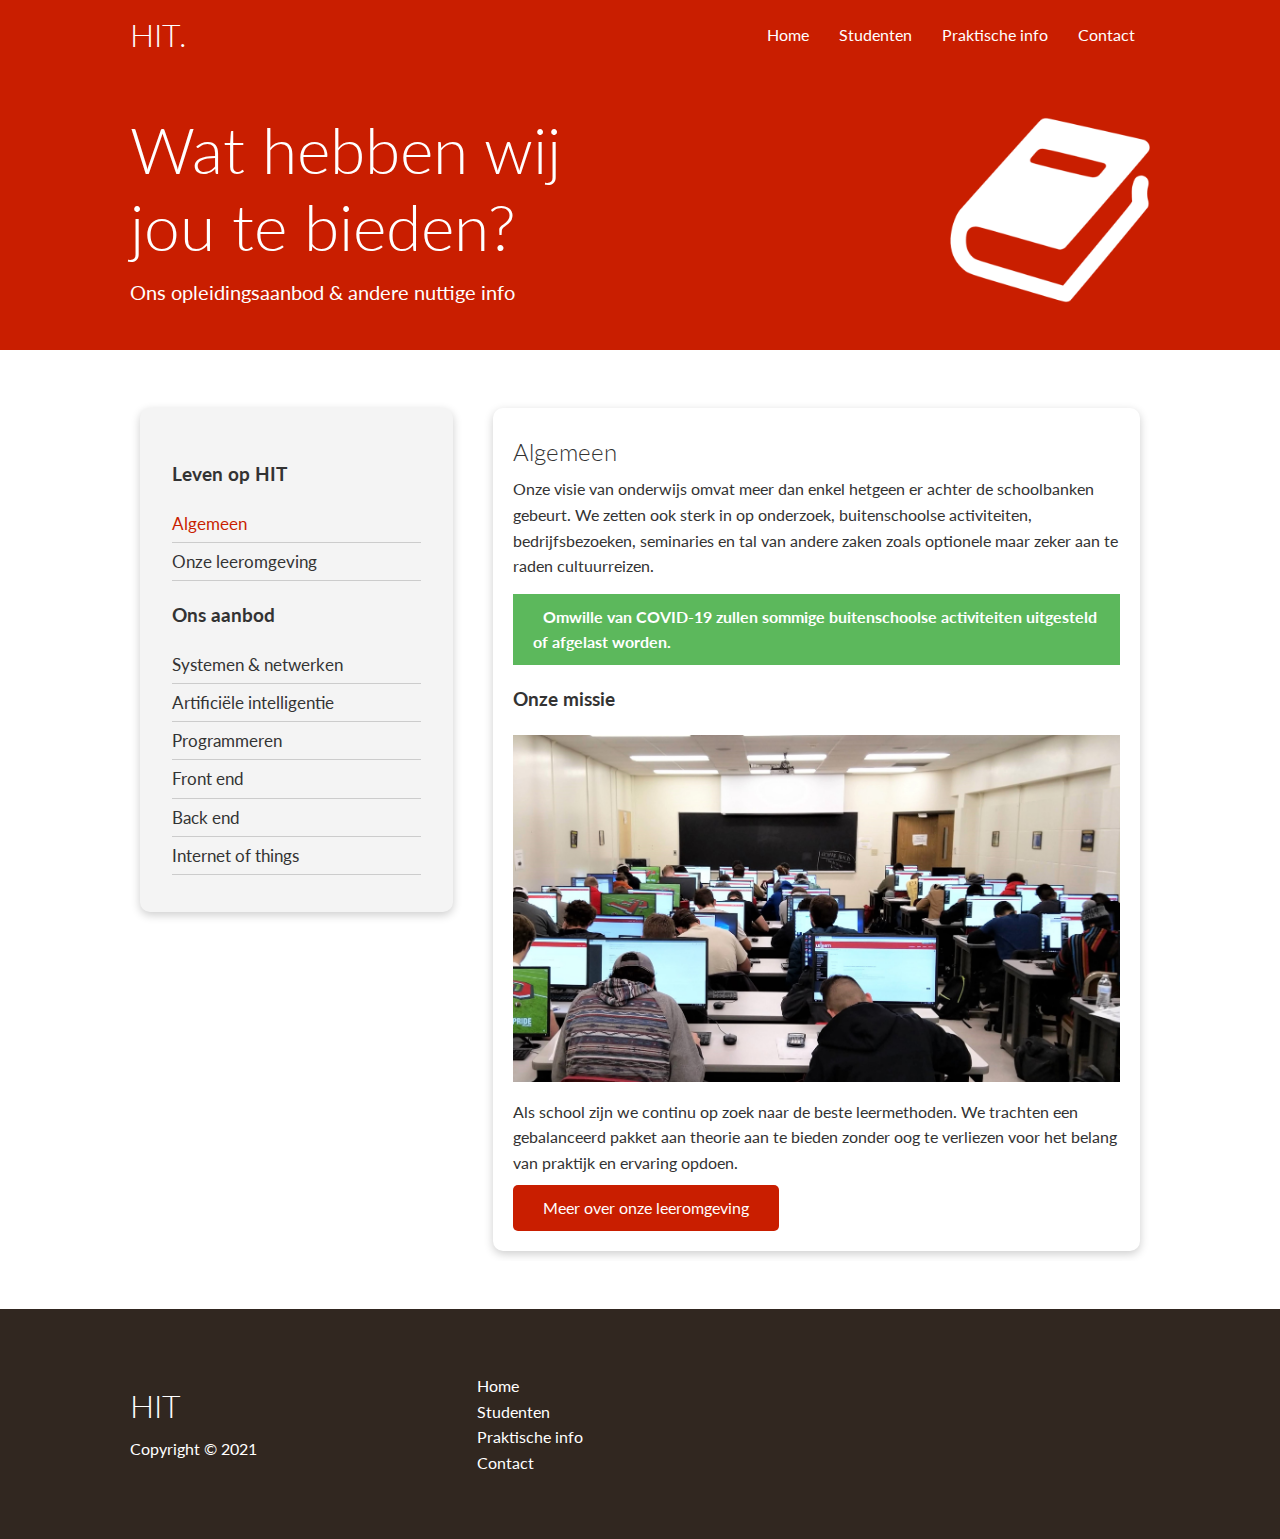
<file: praktische info.html>
<!DOCTYPE html>
<html lang="en">
<head>
    <meta charset="UTF-8">
    <meta name="viewport" content="width=device-width, initial-scale=1.0">
    <link rel="stylesheet" href="https://cdnjs.cloudflare.com/ajax/libs/font-awesome/5.15.1/css/all.min.css" integrity="sha512-+4zCK9k+qNFUR5X+cKL9EIR+ZOhtIloNl9GIKS57V1MyNsYpYcUrUeQc9vNfzsWfV28IaLL3i96P9sdNyeRssA==" crossorigin="anonymous" />
    <link rel="stylesheet" href="css/utilities.css">
    <link rel="stylesheet" href="css/style.css">
    <title>HIT | Hogeschool Informatica Technologie</title>
</head>
<body>
    <!-- Navbar -->
    <div class="navbar">
        <div class="container flex">
            <h1 class="logo">HIT.</h1>
            <nav>
                <ul>
                    <li><a href="index.html">Home</a></li>
                    <li><a href="studenten.html">Studenten</a></li>
                    <li><a href="praktische info.html">Praktische info</a></li>
                    <li><a href="contact.html">Contact</a></li>
                </ul>
            </nav>
        </div>
    </div>

    <!-- Head -->
    <section class="docs-head bg-primary py-3">
        <div class="container grid">
            <div>
                <h1 class="xl">Wat hebben wij jou te bieden?</h1>
                <p class="lead">
                    Ons opleidingsaanbod & andere nuttige info 
                </p>
            </div>
            <img src="images/book.png" alt="">
        </div>
    </section>

    <!-- Docs main -->
    <section class="docs-main my-4">
        <div class="container grid">
            <div class="card bg-light p-3">
                <h3 class="my-2">Leven op HIT</h3>
                <nav>
                    <ul>
                        <li><a class="text-primary" href="praktische info.html">Algemeen</a></li>
                        <li><a href="praktische info leeromgeving.html">Onze leeromgeving</a></li>
                    </ul>
                </nav>

                <h3 class="my-2">Ons aanbod</h3>
                <nav>
                    <ul>
                        <li><a href="praktisch info snb.html">Systemen & netwerken</a></li>
                        <li><a href="praktische info ai.html">Artificiële intelligentie</a></li>
                        <li><a href="praktische info programmeren.html">Programmeren</a></li>
                        <li><a href="praktische info front end.html">Front end</a></li>
                        <li><a href="praktische info back end.html">Back end</a></li>
                        <li><a href="praktische info iot.html">Internet of things</a></li>
                    </ul>
                </nav>
            </div>
            <div class="card">
                <h2>Algemeen</h2>
                <p>Onze visie van onderwijs omvat meer dan enkel hetgeen er achter de schoolbanken gebeurt. We zetten ook sterk in op onderzoek, buitenschoolse activiteiten, bedrijfsbezoeken, seminaries en tal van andere zaken zoals optionele maar zeker aan te raden cultuurreizen.</p>

                <div class="alert alert-success">
                    <i class="fas fa-info"></i> Omwille van COVID-19 zullen sommige buitenschoolse activiteiten uitgesteld of afgelast worden.
                </div>

                <h3>Onze missie</h3>
                <img src="images/class_full.jpeg" alt="">
                <p>Als school zijn we continu op zoek naar de beste leermethoden. We trachten een gebalanceerd pakket aan theorie aan te bieden zonder oog te verliezen voor het belang van praktijk en ervaring opdoen.</p>
                <a href="praktische info leeromgeving.html" class="btn btn-primary">Meer over onze leeromgeving</a>
            </div>
        </div>
    </section>
    
    <!-- Footer -->
    <footer class="footer bg-dark py-5">
        <div class="container grid grid-3">
            <div>
                <h1>HIT
                </h1>
                <p>Copyright &copy; 2021</p>
            </div>
            <nav>
                <ul>
                    <li><a href="index.html">Home</a></li>
                    <li><a href="studenten.html">Studenten</a></li>
                    <li><a href="praktische info.html">Praktische info</a></li>
                    <li><a href="contact.html">Contact</a></li>
                </ul>
            </nav>
            <div class="social">
                <a href="#"><i class="fab fa-github fa-2x"></i></a>
                <a href="#"><i class="fab fa-facebook fa-2x"></i></a>
                <a href="#"><i class="fab fa-instagram fa-2x"></i></a>
                <a href="#"><i class="fab fa-twitter fa-2x"></i></a>
            </div>
        </div>
    </footer>
</body>
</html>
</file>
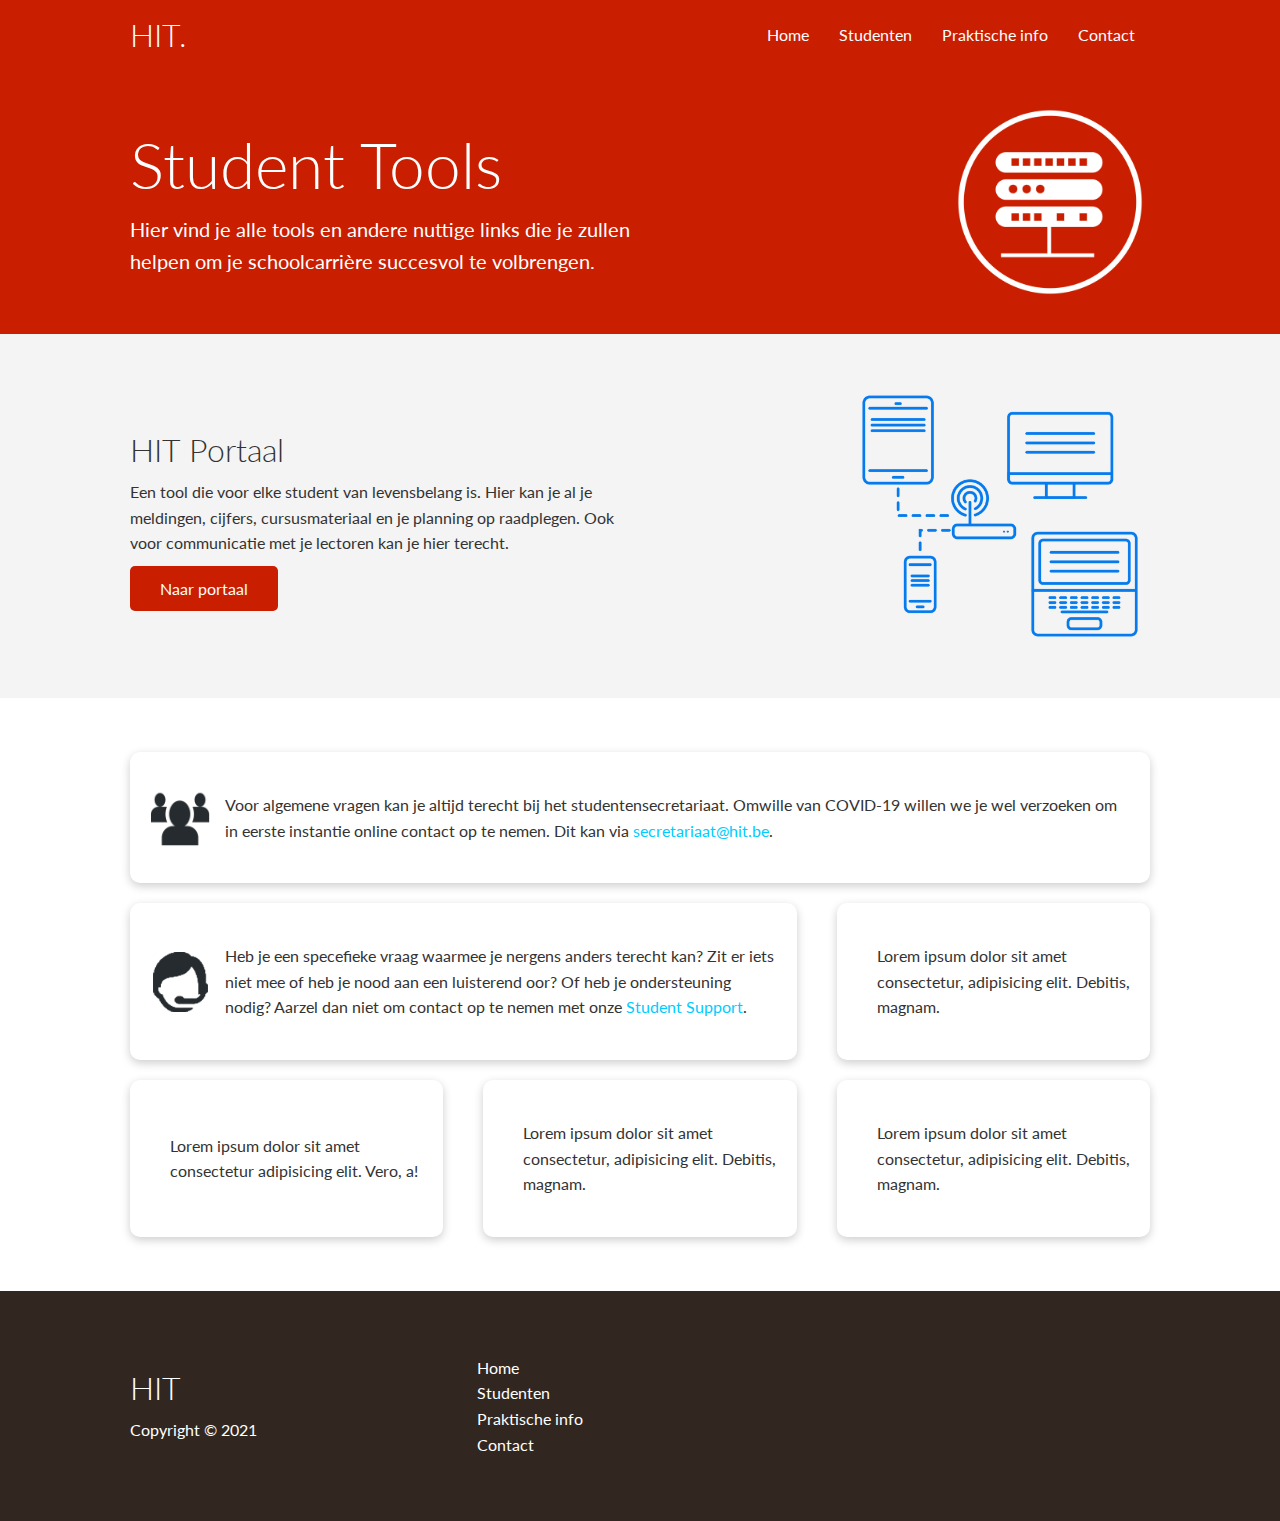
<file: studenten.html>
<!DOCTYPE html>
<html lang="en">
<head>
    <meta charset="UTF-8">
    <meta name="viewport" content="width=device-width, initial-scale=1.0">
    <link rel="stylesheet" href="https://cdnjs.cloudflare.com/ajax/libs/font-awesome/5.15.1/css/all.min.css" integrity="sha512-+4zCK9k+qNFUR5X+cKL9EIR+ZOhtIloNl9GIKS57V1MyNsYpYcUrUeQc9vNfzsWfV28IaLL3i96P9sdNyeRssA==" crossorigin="anonymous" />
    <link rel="stylesheet" href="css/utilities.css">
    <link rel="stylesheet" href="css/style.css">
    <title>HIT | Hogeschool Informatica Technologie</title>
</head>
<body>
    <!-- Navbar -->
    <div class="navbar">
        <div class="container flex">
            <h1 class="logo">HIT.</h1>
            <nav>
                <ul>
                    <li><a href="index.html">Home</a></li>
                    <li><a href="studenten.html">Studenten</a></li>
                    <li><a href="praktische info.html">Praktische info</a></li>
                    <li><a href="contact.html">Contact</a></li>
                </ul>
            </nav>
        </div>
    </div>

    <!-- Head -->
    <section class="features-head bg-primary py-3">
        <div class="container grid">
            <div>
                <h1 class="xl">Student Tools</h1>
                <p class="lead">
                    Hier vind je alle tools en andere nuttige links die je zullen helpen om je schoolcarrière succesvol te volbrengen.
                </p>
            </div>
            <img src="images/server.png" alt="">
        </div>
    </section>

    <!-- Sub head -->
    <section class="features-sub-head bg-light py-3">
        <div class="container grid">
            <div>
                <h1 class="md">HIT Portaal</h1>
                <p>
                    Een tool die voor elke student van levensbelang is. Hier kan je al je
                    meldingen, cijfers, cursusmateriaal en je planning op raadplegen. Ook voor
                    communicatie met je lectoren kan je hier terecht.
                </p>
                <a href="https://192.168.1.4" class="btn btn-primary">Naar portaal</a>
            </div>
            <img src="images/server2.png" alt="">
        </div>
    </section>

    <section class="features-main my-2">
        <div class="container grid grid-3">
            <div class="card flex">
                <img src="images/secretariaat.png" alt="" style="width:60px;height:60px;margin-right:15px;">
                <p>Voor algemene vragen kan je altijd terecht bij het studentensecretariaat. Omwille van COVID-19 willen we je wel verzoeken om in eerste instantie online contact op te nemen. Dit kan via <a class="link-color" HREF="mailto:secretariaat@hit.be">secretariaat@hit.be</a>.</p>
            </div>
            <div class="card flex">
                <img src="images/support.png" alt="" style="width:60px;height:60px;margin-right:15px;">
                <p>
                    Heb je een specefieke vraag waarmee je nergens anders terecht kan? Zit er iets niet mee of heb je nood aan een luisterend oor? Of heb je ondersteuning nodig? Aarzel dan niet om contact op te nemen met onze <a class="link-color" href=contact.html>Student Support</a>.
                </p>
            </div>
            <div class="card flex">
                <i class="fas fa-laptop-code fa-3x"></i>
                <p>
                    Lorem ipsum dolor sit amet consectetur, adipisicing elit. Debitis,
                    magnam.
                </p>
            </div>
            <div class="card flex">
                <i class="fas fa-database fa-3x"></i>
                <p>
                    Lorem ipsum dolor sit amet consectetur adipisicing elit. Vero, a!
                </p>
            </div>
            <div class="card flex">
                <i class="fas fa-power-off fa-3x"></i>
                <p>
                    Lorem ipsum dolor sit amet consectetur, adipisicing elit. Debitis,
                    magnam.
                </p>
            </div>
            <div class="card flex">
                <i class="fas fa-upload fa-3x"></i>
                <p>
                    Lorem ipsum dolor sit amet consectetur, adipisicing elit. Debitis,
                    magnam.
                </p>
            </div>
        </div>
    </section>

    <!-- Footer -->
    <footer class="footer bg-dark py-5">
        <div class="container grid grid-3">
            <div>
                <h1>HIT
                </h1>
                <p>Copyright &copy; 2021</p>
            </div>
            <nav>
                <ul>
                    <li><a href="index.html">Home</a></li>
                    <li><a href="studenten.html">Studenten</a></li>
                    <li><a href="praktische info.html">Praktische info</a></li>
                    <li><a href="contact.html">Contact</a></li>
                </ul>
            </nav>
            <div class="social">
                <a href="#"><i class="fab fa-github fa-2x"></i></a>
                <a href="#"><i class="fab fa-facebook fa-2x"></i></a>
                <a href="#"><i class="fab fa-instagram fa-2x"></i></a>
                <a href="#"><i class="fab fa-twitter fa-2x"></i></a>
            </div>
        </div>
    </footer>
</body>
</html>
</file>
<file: css/utilities.css>
.container {
  max-width: 1100px;
  margin: 0 auto;
  overflow: auto;
  padding: 0 40px;
}

.card {
  background-color: #fff;
  color: #333;
  border-radius: 10px;
  box-shadow: 0 3px 10px rgba(0, 0, 0, 0.2);
  padding: 20px;
  margin: 10px;
}

.btn {
  display: inline-block;
  padding: 10px 30px;
  cursor: pointer;
  background: var(--primary-color);
  color: #fff;
  border: none;
  border-radius: 5px;
}

.btn-outline {
  background-color: transparent;
  border: 1px #fff solid;
}

.btn:hover {
  transform: scale(0.98);
}

/* Backgrounds & colored buttons */
.bg-primary,
.btn-primary {
  background-color: var(--primary-color);
  color: #fff;
}

.bg-secondary,
.btn-secondary {
  background-color: var(--secondary-color);
  color: #fff;
}

.bg-dark,
.btn-dark {
  background-color: var(--dark-color);
  color: #fff;
}

.bg-light,
.btn-light {
  background-color: var(--light-color);
  color: #333;
}

.bg-primary a,
.btn-primary a,
.bg-secondary a,
.btn-secondary a,
.bg-dark a,
.btn-dark a {
  color: #fff;
}

/* Student Support link */
.link-color {
  color: rgb(0,204,255);
}

/* Text colors */
.text-primary {
  color: var(--primary-color);
}

.text-secondary {
  color: var(--secondary-color);
}

.text-dark {
  color: var(--dark-color);
}

.text-light {
  color: var(--light-color);
}

/* Text sizes */
.lead {
  font-size: 20px;
}

.sm {
  font-size: 1rem;
}

.md {
  font-size: 2rem;
}

.lg {
  font-size: 3rem;
}

.xl {
  font-size: 4rem;
}

.text-center {
  text-align: center;
}

/* Alert */
.alert {
  background-color: var(--light-color);
  padding: 10px 20px;
  font-weight: bold;
  margin: 15px 0;
}

.alert i {
  margin-right: 10px;
}

.alert-success {
  background-color: var(--success-color);
  color: #fff;
}

.alert-error {
  background-color: var(--error-color);
  color: #fff;
}

.flex {
  display: flex;
  justify-content: center;
  align-items: center;
  height: 100%;
}

.grid {
  display: grid;
  grid-template-columns: repeat(2, 1fr);
  gap: 20px;
  justify-content: center;
  align-items: center;
  height: 100%;
}

.grid-3 {
  grid-template-columns: repeat(3, 1fr);
}

/* Margin */
.my-1 {
  margin: 1rem 0;
}

.my-2 {
  margin: 1.5rem 0;
}

.my-3 {
  margin: 2rem 0;
}

.my-4 {
  margin: 3rem 0;
}

.my-5 {
  margin: 4rem 0;
}

.m-1 {
  margin: 1rem;
}

.m-2 {
  margin: 1.5rem;
}

.m-3 {
  margin: 2rem;
}

.m-4 {
  margin: 3rem;
}

.m-5 {
  margin: 4rem;
}

/* Padding */
.py-1 {
  padding: 1rem 0;
}

.py-2 {
  padding: 1.5rem 0;
}

.py-3 {
  padding: 2rem 0;
}

.py-4 {
  padding: 3rem 0;
}

.py-5 {
  padding: 4rem 0;
}

.p-1 {
  padding: 1rem;
}

.p-2 {
  padding: 1.5rem;
}

.p-3 {
  padding: 2rem;
}

.p-4 {
  padding: 3rem;
}

.p-5 {
  padding: 4rem;
}
</file>
<file: css/style.css>
@import url('https://fonts.googleapis.com/css2?family=Lato:wght@300&display=swap');

:root {
  --primary-color: #c91e00;
  --secondary-color: #a83d1c;
  --dark-color: #312720;
  --light-color: #f4f4f4;
  --success-color: #5cb85c;
  --error-color: #d9534f;
}

* {
  box-sizing: border-box;
  padding: 0;
  margin: 0;
}

body {
  font-family: 'Lato', sans-serif;
  color: #333;
  line-height: 1.6;
}

ul {
  list-style-type: none;
}

a {
  text-decoration: none;
  color: #333;
}

h1,
h2 {
  font-weight: 300;
  line-height: 1.2;
  margin: 10px 0;
}

p {
  margin: 10px 0;
}

img {
  width: 100%;
}

code,
pre {
  background: #333;
  color: #fff;
  padding: 10px;
}

.hidden {
  visibility: hidden;
  height: 0;
}

/* Navbar */
.navbar {
  background-color: var(--primary-color);
  color: #fff;
  height: 70px;
}

.navbar ul {
  display: flex;
}

.navbar a {
  color: #fff;
  padding: 10px;
  margin: 0 5px;
}

.navbar a:hover {
  border-bottom: 2px #fff solid;
}

.navbar .flex {
  justify-content: space-between;
}

/* Slideshow */

/* Slideshow container */
.slideshow-container {
  max-width: 1920px;
  max-height: 400px;
  position: relative;
  margin: auto;
}

.slideshow-container img {
  min-height: 430px;
}

/* Hide the images by default */
.mySlides {
  display: none;
}

/* Number text (1/3 etc) */
.numbertext {
  color: #f2f2f2;
  font-size: 12px;
  padding: 8px 12px;
  position: absolute;
  top: 0;
}

/* Fading animation */
.fade {
  -webkit-animation-name: fade;
  -webkit-animation-duration: 1.5s;
  animation-name: fade;
  animation-duration: 1.5s;
}

@-webkit-keyframes fade {
  from {opacity: .4}
  to {opacity: 1}
}

@keyframes fade {
  from {opacity: .4}
  to {opacity: 1}
}


/* Showcase */
.showcase {
  height: 400px;
  background-color: var(--primary-color);
  color: #fff;
  position: relative;
}

.showcase h1 {
  font-size: 40px;
}

.showcase p {
  margin: 20px 0;
}

.showcase .grid {
  overflow: visible;
  grid-template-columns: 55% auto;
  gap: 30px;
}

.showcase-text {
  animation: slideInFromLeft 1s ease-in;
}

.showcase-form {
  position: relative;
  top: 70px;
  height: 350px;
  width: 400px;
  padding: 40px;
  z-index: 100;
  justify-self: flex-end;
  animation: slideInFromRight 1s ease-in;
}

.showcase-form .form-control {
  margin: 30px 0;
}

.showcase-form input[type='text'],
.showcase-form input[type='email'] {
  border: 0;
  border-bottom: 1px solid #b4becb;
  width: 100%;
  padding: 3px;
  font-size: 16px;
}

.showcase-form input:focus {
  outline: none;
}

.showcase::before,
.showcase::after {
  content: '';
  position: absolute;
  height: 100px;
  bottom: -70px;
  right: 0;
  left: 0;
  background: #fff;
  transform: skewY(-3deg);
  -webkit-transform: skewY(-3deg);
  -moz-transform: skewY(-3deg);
  -ms-transform: skewY(-3deg);
}

/* Stats */
.stats {
  padding-top: 100px;
  animation: slideInFromBottom 1s ease-in;
}

.stats-heading {
  max-width: 500px;
  margin: auto;
}

.stats .grid h3 {
  font-size: 35px;
}

.stats .grid p {
  font-size: 20px;
  font-weight: bold;
}

/* Cli */
.cli .grid {
  grid-template-columns: repeat(3, 1fr);
  grid-template-rows: repeat(2, 1fr);
}

.cli .grid > *:first-child {
  grid-column: 1 / span 2;
  grid-row: 1 / span 2;
}

/* Cloud */
.cloud .grid {
  grid-template-columns: 4fr 3fr;
}

/* Languages */

.languages .flex {
  flex-wrap: wrap;
}

.languages .card {
  text-align: center;
  margin: 18px 10px 40px;
  transition: transform 0.2s ease-in;
}

.languages .card h4 {
  font-size: 20px;
  margin-bottom: 10px;
}

.languages .card:hover {
  transform: translateY(-15px);
}

/* Features */
.features-head img,
.docs-head img {
  width: 200px;
  justify-self: flex-end;
}

.features-sub-head img {
  width: 300px;
  justify-self: flex-end;
}

.features-main .card > i {
  margin-right: 20px;
}

.features-main .grid {
  padding: 30px;
}

.features-main .grid > *:first-child {
  grid-column: 1 / span 3;
}

.features-main .grid > *:nth-child(2) {
  grid-column: 1 / span 2;
}

/* Docs */
.docs-main h3 {
  margin: 20px 0;
}

.docs-main .grid {
  grid-template-columns: 1fr 2fr;
  align-items: flex-start;
}

.docs-main nav li {
  font-size: 17px;
  padding-bottom: 5px;
  margin-bottom: 5px;
  border-bottom: 1px #ccc solid;
}

.docs-main a:hover {
  font-weight: bold;
}


/* Footer */
.footer .social a {
  margin: 0 10px;
}

/* Animations */
@keyframes slideInFromLeft {
  0% {
    transform: translateX(-100%);
  }

  100% {
    transform: translateX(0);
  }
}

@keyframes slideInFromRight {
  0% {
    transform: translateX(100%);
  }

  100% {
    transform: translateX(0);
  }
}

@keyframes slideInFromTop {
  0% {
    transform: translateY(-100%);
  }

  100% {
    transform: translateX(0);
  }
}

@keyframes slideInFromBottom {
  0% {
    transform: translateY(100%);
  }

  100% {
    transform: translateX(0);
  }
}

/* Tablets and under */
@media (max-width: 768px) {
  .grid,
  .showcase .grid,
  .stats .grid,
  .cli .grid,
  .cloud .grid,
  .features-main .grid,
  .docs-main .grid {
    grid-template-columns: 1fr;
    grid-template-rows: 1fr;
  }

  .showcase {
    height: auto;
  }

  .showcase-text {
    text-align: center;
    margin-top: 40px;
    animation: slideInFromTop 1s ease-in;
  }

  .showcase-form {
    justify-self: center;
    margin: auto;
    animation: slideInFromBottom 1s ease-in;
  }

  .cli .grid > *:first-child {
    grid-column: 1;
    grid-row: 1;
  }

  .features-head,
  .features-sub-head,
  .docs-head {
    text-align: center;
  }

  .features-head img,
  .features-sub-head img,
  .docs-head img {
    justify-self: center;
  }

  .features-main .grid > *:first-child,
  .features-main .grid > *:nth-child(2) {
    grid-column: 1;
  }
}

/* Mobile */
@media (max-width: 500px) {
  .navbar {
    height: 110px;
  }

  .navbar .flex {
    flex-direction: column;
  }

  .navbar ul {
    padding: 10px;
    background-color: rgba(0, 0, 0, 0.1);
  }
  
  .showcase-form {
    width: 300px;
  }
}
</file>
